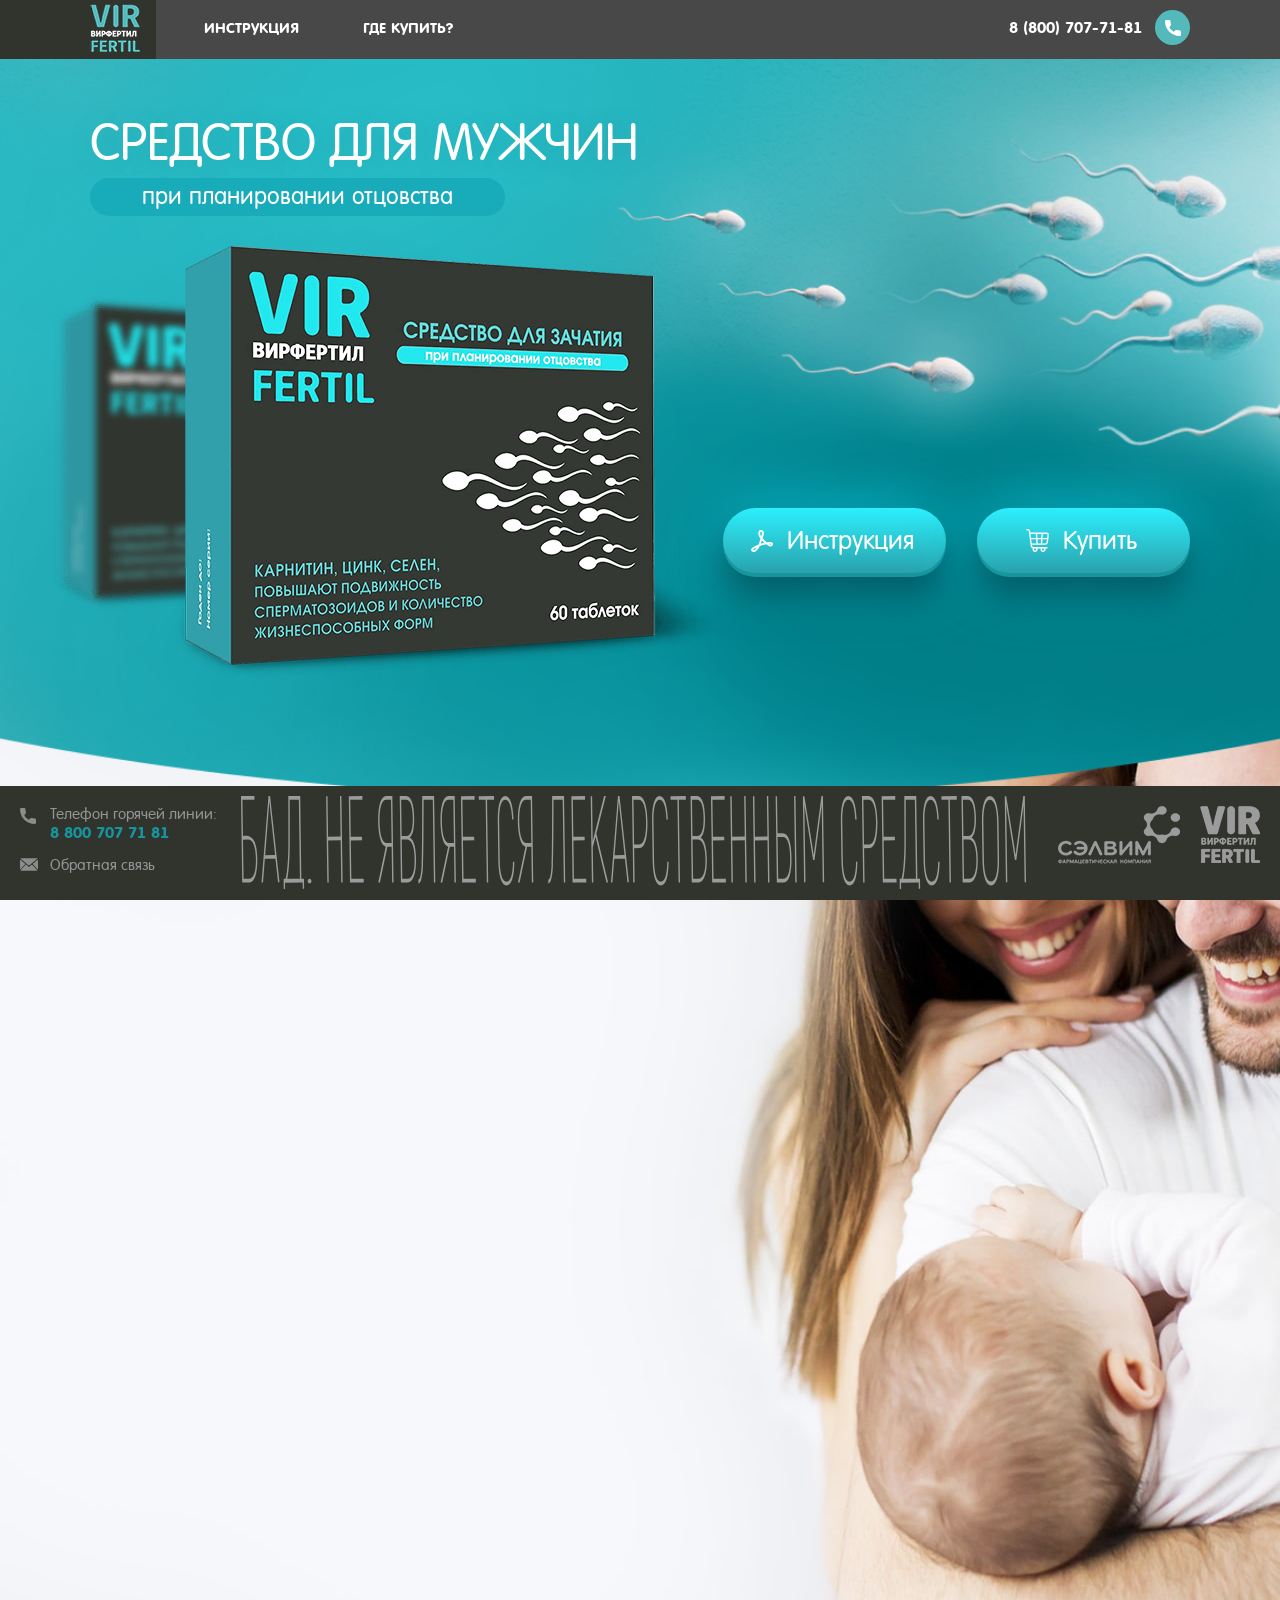
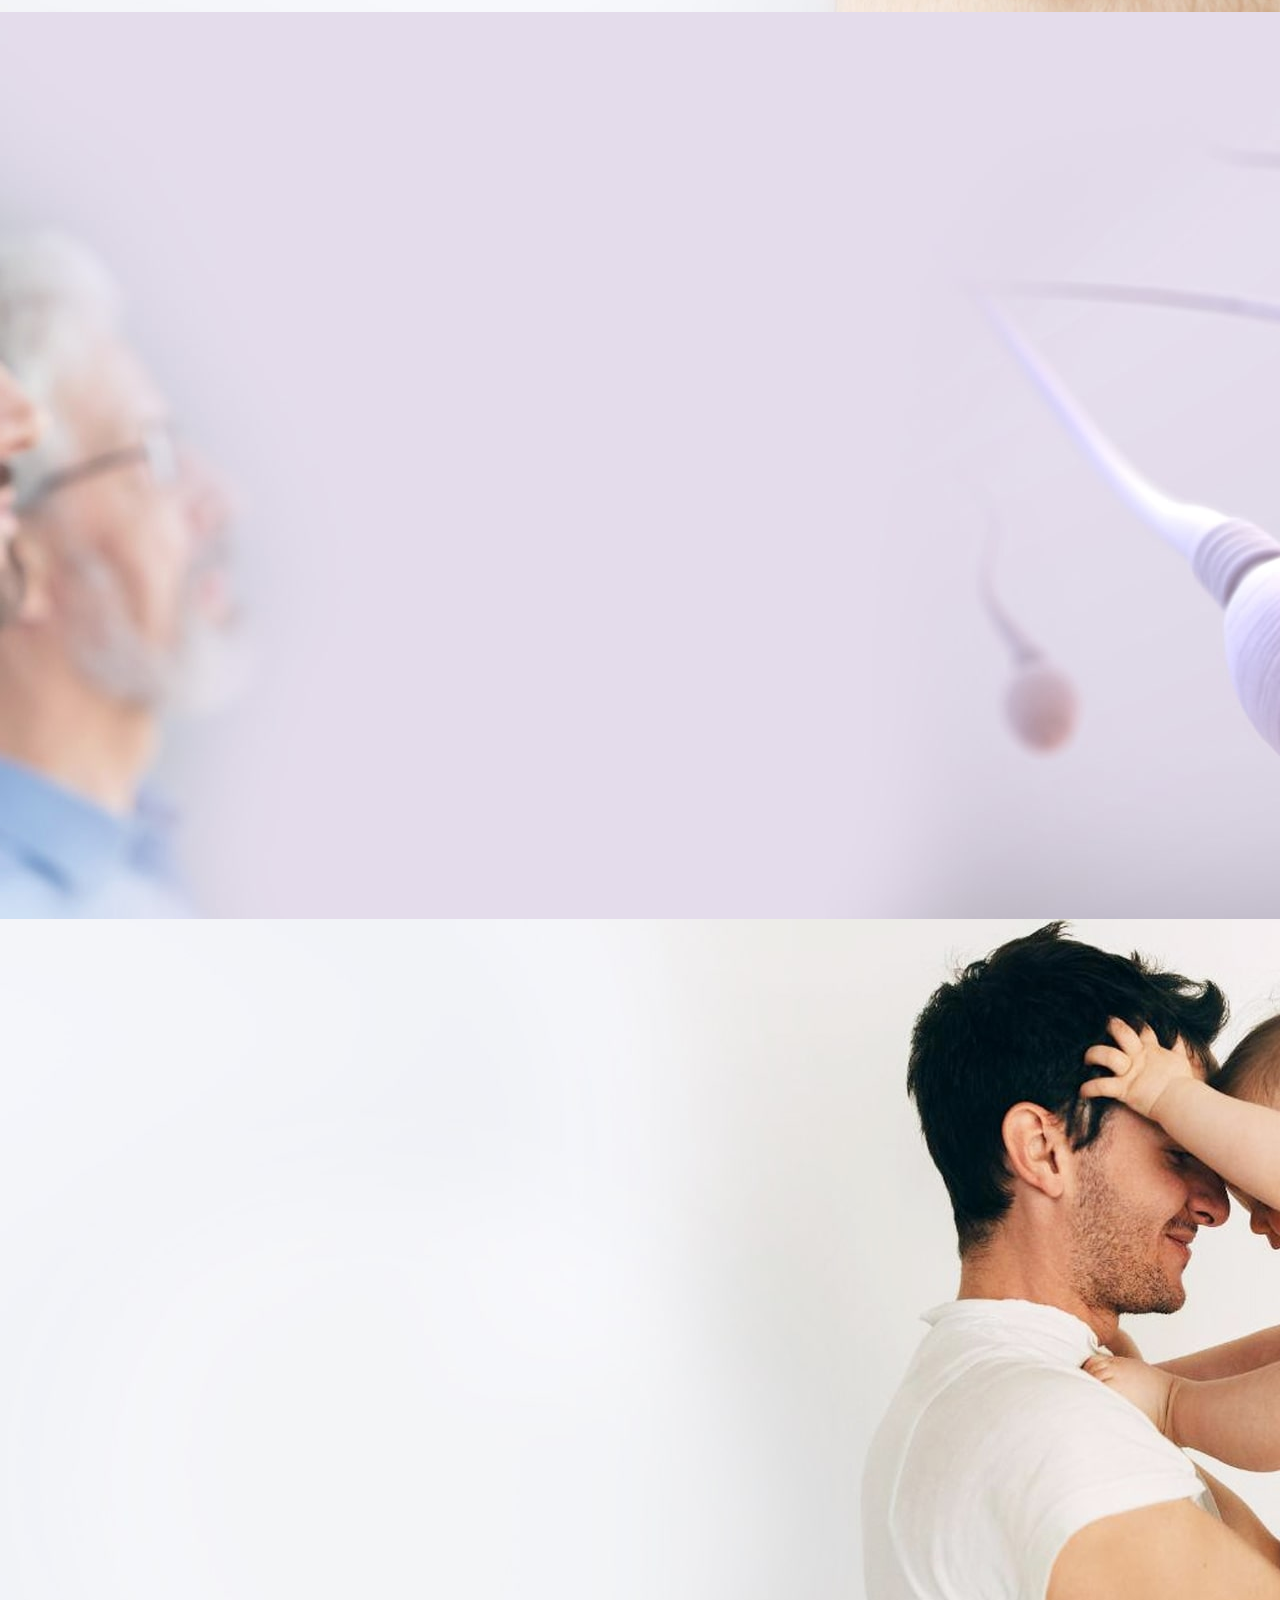
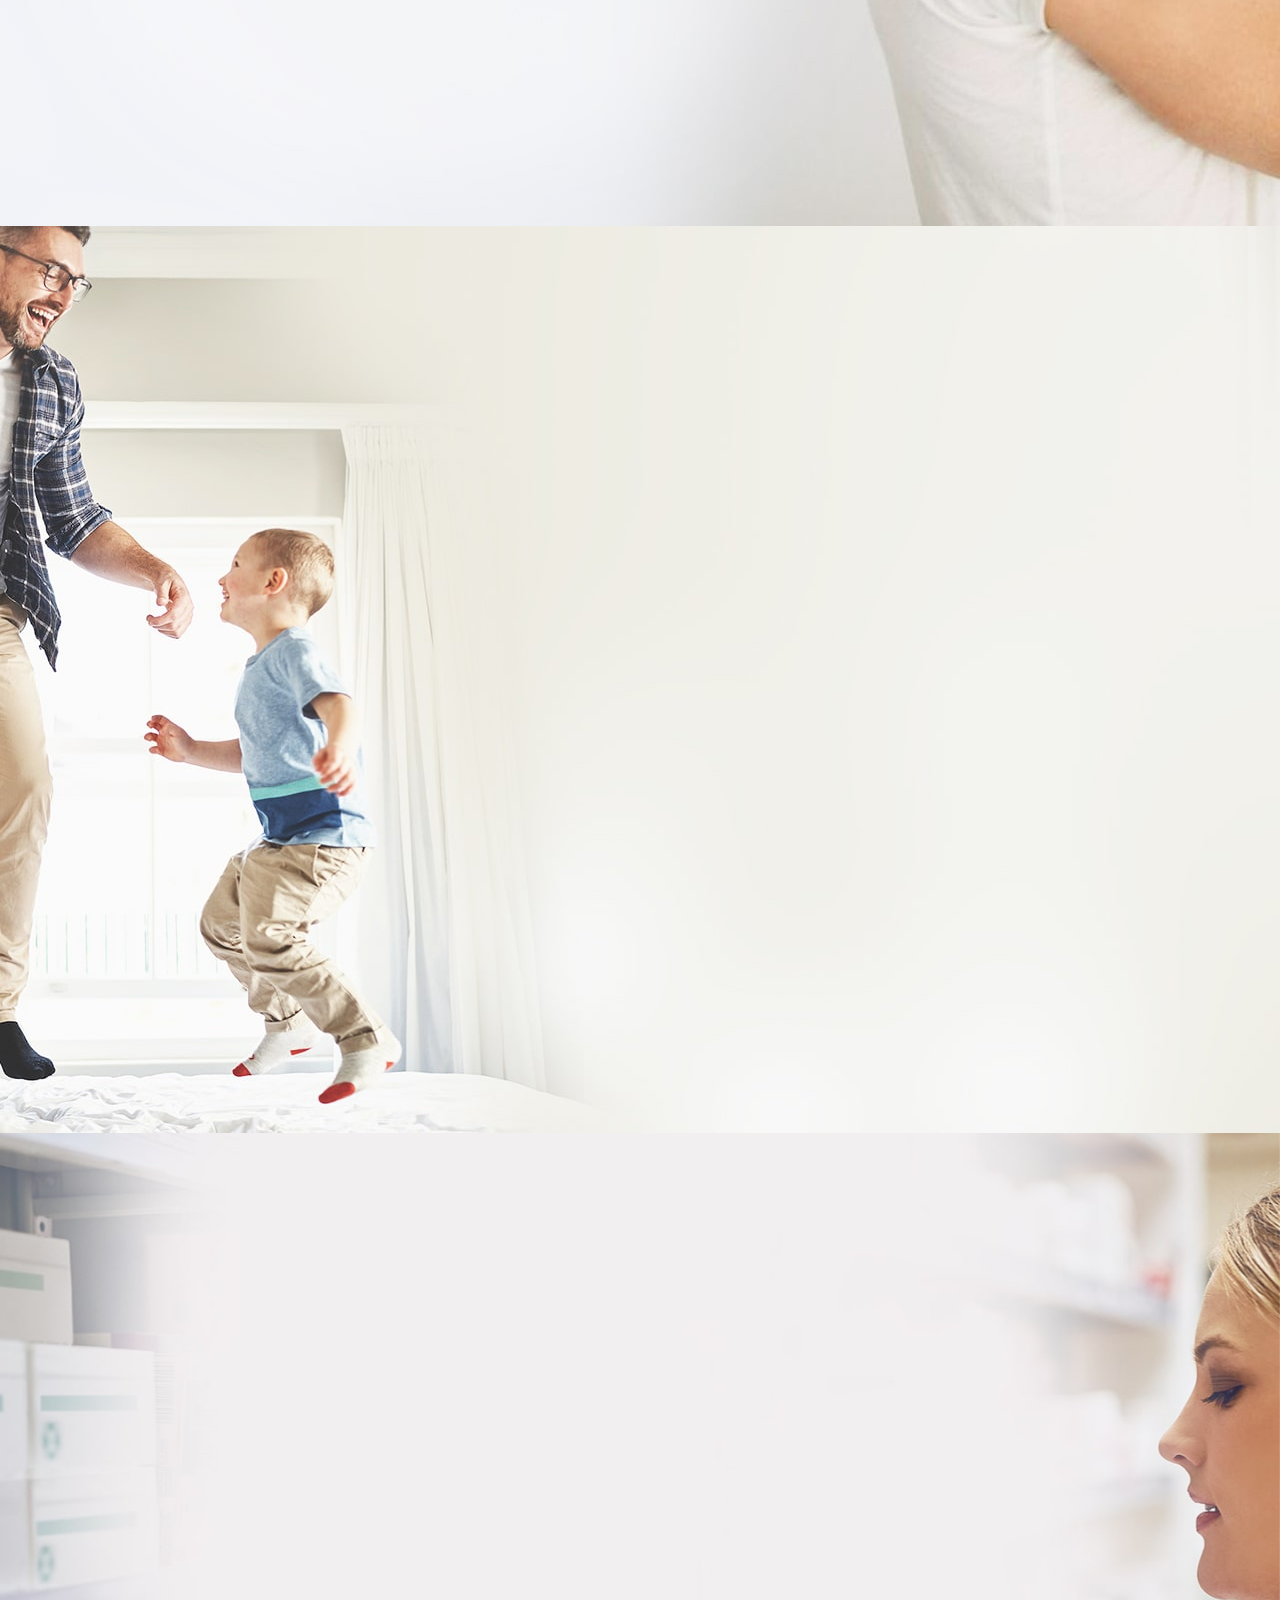
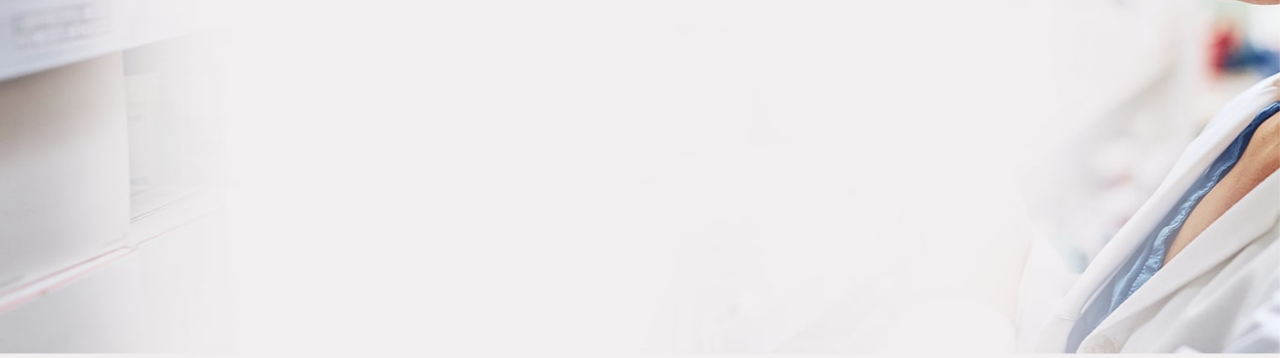
<file: docs/index.html>
<!DOCTYPE html>
<html lang="ru">

<head>
    <meta charset="utf-8">
    <meta name="viewport" content="width=device-width, initial-scale=1.0">
    <meta http-equiv="X-UA-Compatible" content="IE=edge,chrome=1">
    <title>Вирфертил</title>
    
    <link rel="stylesheet" href="styles/vendor/slick/slick.css">
    <link rel="stylesheet" href="styles/vendor/aos/aos.css">
    <link rel="stylesheet" href="fonts/fonts.css">

    <link rel="stylesheet" href="styles/index.css">
</head>
<body>
    <div class="site">
        <header class="header">
            <div class="header-body">
                <div class="container">
                    <div class="header-body-content">
                        <div class="header-logo">
                            <a href="index.html">
                                <img src="assets/img/logo.png" alt="Вирфертил">
                            </a>
                        </div>
                        <nav class="header-menu">
                            <ul class="header-menu-list">
                                <li class="header-menu-list__item">
                                    <a href="instruction.html">Инструкция</a>
                                </li>
                                <li class="header-menu-list__item">
                                    <a class="js-link" href="#buy">Где купить?</a>
                                </li>
                            </ul>
                        </nav>
                        <div class="header-phone">
                            <a href="tel:88007077181">
                                <span class="header-phone__number">8 (800) 707-71-81</span>
                                <div class="header-phone__img">
                                    <svg xmlns="http://www.w3.org/2000/svg" xmlns:xlink="http://www.w3.org/1999/xlink" viewBox="0 0 384 384">
                                        <g>
                                            <path d="M353.19,252.05a218.26,218.26,0,0,1-68.47-10.9c-10.72-3.66-23.9-.31-30.44,6.41l-43.18,32.6C161,253.43,130.19,222.59,103.82,172.9l31.64-42.06a31,31,0,0,0,7.63-31.44,218.39,218.39,0,0,1-10.94-68.59A30.85,30.85,0,0,0,101.33,0H30.81A30.84,30.84,0,0,0,0,30.81C0,225.56,158.44,384,353.19,384A30.84,30.84,0,0,0,384,353.19V282.86a30.84,30.84,0,0,0-30.81-30.81" transform="translate(0 0)"/>
                                        </g>
                                    </svg>
                                </div>
                                <div class="header-phone-popup">
                                    Бесплатная горячая линия
                                </div>
                            </a>
                        </div>
                    </div>
                </div>
            </div>
        </header>
        <div class="content">
            <section class="head">
                <div class="head-content">
                    
                    <div class="head__title">
                        Средство для мужчин
                    </div>
                    <div class="head__subtitle">
                        при планировании отцовства
                    </div>
                    <div class="head__img-back">
                        <div class="head__img-front">
                            
                        </div>
                        
                    </div>
                    <div class="head-buttons">
                        <a href="/" class="ui-button">
                            <div class="ui-button-content">
                                <svg class="icon-instruction" xmlns="http://www.w3.org/2000/svg" xmlns:xlink="http://www.w3.org/1999/xlink" viewBox="0 0 256 256">
                                    <g class="b"><path d="M182.38,142.47a309.47,309.47,0,0,1-25.5-22c-8.13-8.13-15.37-16-21.66-23.5,9.81-30.32,14.11-46,14.11-54.29,0-35.41-12.79-42.67-32-42.67-14.59,0-32,7.58-32,43.69,0,15.91,8.72,35.24,26,57.7-4.22,12.9-9.19,27.79-14.78,44.57-2.68,8-5.6,15.51-8.68,22.4-2.51,1.12-5,2.25-7.31,3.43-8.48,4.24-16.53,8.05-24,11.6C22.5,199.51,0,210.18,0,231.24,0,246.53,16.62,256,32,256c19.83,0,49.78-26.49,71.66-71.12,22.7-8.95,50.93-15.59,73.22-19.75C194.73,178.86,214.45,192,224,192c26.45,0,32-15.29,32-28.12,0-25.21-28.81-25.21-42.67-25.21-4.3,0-15.84,1.27-31,3.8M32,234.67c-6.09,0-10.22-2.88-10.67-3.43,0-7.56,22.56-18.25,44.37-28.58l4.22-2c-16,23.23-31.87,34-37.92,34m74.67-191c0-22.36,6.94-22.36,10.66-22.36,7.55,0,10.67,0,10.67,21.34,0,4.5-3,15.75-8.49,33.31-8.37-12.9-12.84-24-12.84-32.29m8.17,114.64q1-2.78,1.94-5.62c4-11.88,7.52-22.54,10.7-32.15q6.64,7.32,14.31,15c2,2,7,6.5,13.57,12.14-13.15,2.86-27.14,6.41-40.52,10.65m119.83,5.56c0,4.79,0,6.78-9.9,6.84-2.9-.62-9.62-4.58-17.92-10.23,3-.33,5.23-.5,6.48-.5,15.76,0,20.23,1.54,21.34,3.89" transform="translate(0 0)"/></g>
                                </svg>
                                Инструкция
                            </div>
                        </a>
                        <a href="#buy" class="ui-button js-link">
                            <div class="ui-button-content">
                                <svg class="icon-cart" xmlns="http://www.w3.org/2000/svg" xmlns:xlink="http://www.w3.org/1999/xlink" viewBox="0 0 507.05 512">
                                    <g class="b"><path d="M494.93,97.15c-9.49-10.84-23-16.82-38.1-16.82H92.4l-3.67-27.5C84.78,23.21,64.16,0,41.78,0H15a15,15,0,0,0,0,30H41.78c4.81,0,15,10.18,17.22,26.8l42.93,322a60.68,60.68,0,0,0,20.54,37.42,62,62,0,0,0,28.79,14.32,55.17,55.17,0,1,0,97.57,1.09h78.6a55.17,55.17,0,1,0,98.14,0h39.3a15,15,0,0,0,0-30H162.28c-14.66,0-28.67-12.27-30.61-26.8l-3.14-23.54H424.7A62.25,62.25,0,0,0,485,298.5l21.52-161.37c2-14.94-2.14-29.14-11.63-40m-270,359.68a25.17,25.17,0,1,1-25.16-25.16,25.19,25.19,0,0,1,25.16,25.16m176.74,0a25.17,25.17,0,1,1-25.17-25.16,25.2,25.2,0,0,1,25.17,25.16m70.69-339.92a20.15,20.15,0,0,1,4.46,16.25l-9,67.67H365.74l6-90.5h85.06a20.21,20.21,0,0,1,15.53,6.58m-213,204.42-6-90.5h80.37l-6,90.5Zm-8-120.5-6-90.5H341.7l-6,90.5Zm-36.1-90.5,6,90.5H108.47L96.4,110.33ZM112.47,230.83H223.23l6,90.5H124.53Zm312.23,90.5h-67l6-90.5H463.8l-8.49,63.71c-1.94,14.52-16,26.79-30.61,26.79" transform="translate(0)"/></g>
                                </svg>
                                Купить
                            </div>
                        </a>
                    </div>

                </div>
            </section>
            <section class="compose">
                <div class="compose-content" data-aos="fade-up">
                    <div class="compose__title" data-aos="fade-up">
                        <div class="compose__name" data-aos="fade-up">Вирфертил</div>
                        <div class="compose__desc" data-aos="fade-up">
                            - это комплекс антиоксидантов предназначенных
                            для поддержания мужского репродуктивного здоровья.
                        </div>
                    </div>
                    <div class="compose-table" data-aos="fade-up">
                        <div class="compose-table-head">
                            <div class="compose-table-head__name">Показатель</div>
                            <div class="compose-table-head__provide">Поступление в сутки (1 табл.)</div>
                            <div class="compose-table-head__lvl">Уровни суточного потребления</div>
                            <div class="compose-table-head__percent">Процент от адекватного/рекомендуемого уровня потребления в сутки</div>
                        </div>
                        <div class="compose-table-row">
                            <div class="compose-table__name">L-карнитин</div>
                            <div class="compose-table__provide">70 мг</div>
                            <div class="compose-table__lvl">300 мг*</div>
                            <div class="compose-table__percent">23,3</div>
                        </div>
                        <div class="compose-table-row">
                            <div class="compose-table__name">Витамин Е</div>
                            <div class="compose-table__provide">67,5 мг</div>
                            <div class="compose-table__lvl">10 мг**</div>
                            <div class="compose-table__percent">675***</div>
                        </div>
                        <div class="compose-table-row">
                            <div class="compose-table__name">Витамин С</div>
                            <div class="compose-table__provide">60 мг</div>
                            <div class="compose-table__lvl">60 мг**</div>
                            <div class="compose-table__percent">66,6</div>
                        </div>
                        <div class="compose-table-row">
                            <div class="compose-table__name">Цинк</div>
                            <div class="compose-table__provide">1,5 мг</div>
                            <div class="compose-table__lvl">15 мг**</div>
                            <div class="compose-table__percent">10</div>
                        </div>
                        <div class="compose-table-row">
                            <div class="compose-table__name">Коэнзим Q10</div>
                            <div class="compose-table__provide">5 мг</div>
                            <div class="compose-table__lvl">30 мг*</div>
                            <div class="compose-table__percent">16,6</div>
                        </div>
                        <div class="compose-table-row">
                            <div class="compose-table__name">Витамин В6</div>
                            <div class="compose-table__provide">2,5 мг</div>
                            <div class="compose-table__lvl">2 мг**</div>
                            <div class="compose-table__percent">125***</div>
                        </div>
                        <div class="compose-table-row">
                            <div class="compose-table__name">Фолиевая кислота</div>
                            <div class="compose-table__provide">300 мкг</div>
                            <div class="compose-table__lvl">200 мкг**</div>
                            <div class="compose-table__percent">150***</div>
                        </div>
                        <div class="compose-table-row">
                            <div class="compose-table__name">Селен</div>
                            <div class="compose-table__provide">54 мг</div>
                            <div class="compose-table__lvl">70 мкг**</div>
                            <div class="compose-table__percent">77,14</div>
                        </div>
                        <div class="compose-table-row">
                            <div class="compose-table__name">Витамин D3</div>
                            <div class="compose-table__provide">12,5 мг</div>
                            <div class="compose-table__lvl">5 мкг**</div>
                            <div class="compose-table__percent">250***</div>
                        </div>
                        <div class="compose-table-row">
                            <div class="compose-table__name">Витамин В12</div>
                            <div class="compose-table__provide">5 мг</div>
                            <div class="compose-table__lvl">1 мкг**</div>
                            <div class="compose-table__percent">500***</div>
                        </div>

                    </div>
                    <div class="compose__text" data-aos="fade-up">*  рекомендуемые уровни суточного потребления (РУСП) в соответствии с ТР ТС 022/2012</div>
                    <div class="compose__text" data-aos="fade-up">**  адекватные уровни суточного потребления (АУСП) в соответствии с "Едиными санитарно-эпидемиологическими
                        и гигиеническими требованиями к товарам, подлежащим санитарно-эпидемиологическому надзору (контролю)" </div>
                    <div class="compose__text" data-aos="fade-up">***  не превышает верхний допустимый уровень потребления.</div>
                    <div class="compose-button" data-aos="fade-up">
                        <a href="#components" class="ui-button js-link">
                            <div class="ui-button-content">
                                <svg class="icon-tablets" xmlns="http://www.w3.org/2000/svg" xmlns:xlink="http://www.w3.org/1999/xlink" viewBox="0 0 400.4 406.52">
                                    <g class="b"><path d="M272.26,276.37l-142.16-142A74.16,74.16,0,0,0,25.22,239.25l142,142a74.22,74.22,0,1,0,105-104.88M36.5,227.89a58.15,58.15,0,0,1,82.24-82.24L184.26,211l-82.4,82.24ZM260.82,370a58.17,58.17,0,0,1-82.24,0l-65.36-65.36,82.24-82.32,65.36,65.36a58.23,58.23,0,0,1,0,82.32" transform="translate(0 0)"/><path class="c" d="M272.26,276.37l-142.16-142A74.16,74.16,0,0,0,25.22,239.25l142,142a74.22,74.22,0,1,0,105-104.88ZM36.5,227.89a58.15,58.15,0,0,1,82.24-82.24L184.26,211l-82.4,82.24ZM260.82,370a58.17,58.17,0,0,1-82.24,0l-65.36-65.36,82.24-82.32,65.36,65.36A58.23,58.23,0,0,1,260.82,370Z" transform="translate(0 0)"/><path d="M393.14,86.05a111.2,111.2,0,1,0-78.76,136.12l.44-.12a111.36,111.36,0,0,0,78.32-136M261.06,23.17A95,95,0,0,1,375.3,82.61L192.26,132a95.19,95.19,0,0,1,68.8-108.8m49.6,183.68v.32a95,95,0,0,1-114.24-59.76L379.46,98a95.2,95.2,0,0,1-68.8,108.88" transform="translate(0 0)"/><path class="c" d="M393.14,86.05a111.2,111.2,0,1,0-78.76,136.12l.44-.12A111.36,111.36,0,0,0,393.14,86.05ZM261.06,23.17A95,95,0,0,1,375.3,82.61L192.26,132A95.19,95.19,0,0,1,261.06,23.17Zm49.6,183.68v.32a95,95,0,0,1-114.24-59.76L379.46,98A95.2,95.2,0,0,1,310.66,206.85Z" transform="translate(0 0)"/></g>
                                </svg>
                                Подробнее о составе
                            </div>
                        </a>
                    </div>
                </div>
                <div class="compose-virfertil" data-aos="fade-right">
                </div>
            </section>
            <section class="heir">
                <div class="heir-content" data-aos="fade-up">
                    <div class="heir__title" data-aos="fade-up">Время подумать о наследнике</div>
                    <div class="heir-row">
                        <div class="heir-problem" data-aos="fade-up">
                            <div class="heir__subtitle">Проблема</div>
                            <div class="heir__text">
                                До 50% случаев мужского бесплодия связано с неспособностью мужского
                                организма вырабатывать здоровую сперму. 
                            </div>
                            <div class="heir__text">
                                Причину бесплодия связывают:
                            </div>
                            <div class="heir-list">
                                <div class="heir-list__item">
                                    C нарушением антиокислительной активности спермы из-за недостатка
                                    аминокислот, витаминов, микронутриентов, коэнзимов и ряда других
                                    биологически активных компонентов.
                                </div>
                                <div class="heir-list__item">
                                    С внешними вредными воздействиями (интоксикациями,
                                    перегреванием, плохими экологическими условиями и т.п.)  
                                </div>
                            </div>
                        </div>
                        <div class="heir-solution" data-aos="fade-up">
                            <div class="heir__subtitle">Решение</div>
                            <div class="heir__text">
                                Компоненты входящие в состав Вирфертила влияют на процесс
                                образования, подвижности сперматозоидов. Оказывают выраженное
                                антиоксидантное действие, способствуют увеличению выработки
                                тестостерона и создают более благоприятные условия для успешного
                                зачатия и начала развития беременности в целом.
                            </div>
                            <div class="heir-sperms" data-aos="fade-up">
                                <canvas id="canv" class="heir-sperms-canvas" width="438" height="278"></canvas>
                            </div>
                        
                        </div>
                    </div>
                    <div class="heir-pluses" data-aos="fade-up">
                        <div class="heir__subtitle" data-aos="fade-up">ВИРФЕРТИЛ</div>
                        <div class="heir__text" data-aos="fade-up">
                            – Новый комплексный препарат для мужского репродуктивного здоровья.
                        </div>
                        <div class="heir-pluses-list">
                            <div class="heir-pluses-list__item" data-aos="fade-up">
                                <div class="heir-pluses-img">
                                    <svg class="icon-baby" xmlns="http://www.w3.org/2000/svg" xmlns:xlink="http://www.w3.org/1999/xlink" viewBox="0 0 304 400">
                                        <g class="b"><path class="c" d="M152,0A152.16,152.16,0,0,0,0,152v96a152,152,0,0,0,304,0V152A152.16,152.16,0,0,0,152,0M16,152A136,136,0,1,1,152,288,152.08,152.08,0,0,0,45.29,332.05,135.22,135.22,0,0,1,16,248Zm272,96A135.93,135.93,0,0,1,55.85,344.09,136.06,136.06,0,0,1,152,304a152,152,0,0,0,136-84.53Z"/><path class="c" d="M152,256A104,104,0,1,0,48,152,104,104,0,0,0,152,256m0-192a88,88,0,1,1-88,88,88,88,0,0,1,88-88"/><path class="c" d="M152,224a53.88,53.88,0,0,0,53.82-53.82,8,8,0,0,0-8-8H106.18a8,8,0,0,0-8,8A53.88,53.88,0,0,0,152,224m37-45.82a37.83,37.83,0,0,1-73.94,0Z"/></g>
                                    </svg>
                                </div>
                                <div class="heir-pluses-desc">
                                    <div class="heir__text-bold">
                                        Увеличивает вероятность зачатия
                                    </div>
                                    <div class="heir__text">
                                        Благодаря высокому содержанию
                                        витамина Д3 и витамина В12,
                                        эффективно влияет на выработку
                                        тестостерона
                                    </div>
                                </div>
                            </div>
                            <div class="heir-pluses-list__item" data-aos="fade-up">
                                <div class="heir-pluses-img">
                                    <svg class="icon-sperms" xmlns="http://www.w3.org/2000/svg" xmlns:xlink="http://www.w3.org/1999/xlink" viewBox="0 0 389.43 400">
                                        <g class="b"><path class="c" d="M332.91,288a55.68,55.68,0,0,0-32.05,10.14,31.54,31.54,0,0,0-9.43-18.25,34,34,0,0,0-24.05-10.08,18.34,18.34,0,0,1-19.52-17.09,16.42,16.42,0,0,1,0-2.43A34,34,0,0,0,214,216.2h-.22a18.32,18.32,0,0,1-19.49-17,20.19,20.19,0,0,1,0-2.46,34.31,34.31,0,0,0-13.15-26.85,8,8,0,1,0-10.24,12.3,18.66,18.66,0,0,1,7.45,15.9,34,34,0,0,0,33.85,34.09h.24a18.33,18.33,0,0,1,19.49,17.06,19.7,19.7,0,0,1,0,2.43,34,34,0,0,0,34,34.12H266a18.68,18.68,0,0,1,14.09,5.45c6.64,6.64,4.47,11.79,6.4,21.44A56,56,0,1,0,332.92,288Zm0,96a40,40,0,1,1,40-40,40,40,0,0,1-40,40" transform="translate(0 0)"/><path class="c" d="M178.33,30.05a34,34,0,0,0,33.85,34.09h.24A18.33,18.33,0,0,1,231.91,81.2a19.7,19.7,0,0,1,0,2.43,34,34,0,0,0,34,34.12H266c20.38,1.74,18,14.47,20.51,26.89a56.31,56.31,0,1,0,14.32-14.5,33.9,33.9,0,0,0-33.48-28.33,18.34,18.34,0,0,1-19.52-17.09,16.42,16.42,0,0,1,0-2.43A34,34,0,0,0,214,48.2h-.22a18.32,18.32,0,0,1-19.49-17,20.19,20.19,0,0,1,0-2.46A34.31,34.31,0,0,0,181.12,1.85a8,8,0,0,0-10.24,12.3,18.66,18.66,0,0,1,7.45,15.9M332.91,136a40,40,0,1,1-40,40,40,40,0,0,1,40-40" transform="translate(0 0)"/><path class="c" d="M164.9,288a55.68,55.68,0,0,0-32,10.14,33.9,33.9,0,0,0-33.48-28.33,18.34,18.34,0,0,1-19.52-17.09,16.43,16.43,0,0,1,0-2.43A34,34,0,0,0,46,216.2h-.22a18.31,18.31,0,0,1-19.49-17,20.19,20.19,0,0,1,0-2.46,34.31,34.31,0,0,0-13.15-26.85,8,8,0,1,0-10.24,12.3,18.66,18.66,0,0,1,7.45,15.9,34,34,0,0,0,33.85,34.09h.24A18.31,18.31,0,0,1,63.9,249.2a16.43,16.43,0,0,1,0,2.43,34.06,34.06,0,0,0,34,34.12H98c20.39,1.74,18,14.47,20.52,26.89A56,56,0,1,0,164.94,288Zm0,96a40,40,0,1,1,40-40,40,40,0,0,1-40,40" transform="translate(0 0)"/></g>
                                    </svg>
                                </div>
                                <div class="heir-pluses-desc">
                                    <div class="heir__text-bold">
                                        Повышает жизнеспособность сперматозоидов
                                    </div>
                                    <div class="heir__text">
                                        Витамин E, селен и витамин С
                                        оказывают защитное, антиоксидантное
                                        действие на сперматозоиды, тем самым
                                        повышая их жизнеспособность, что
                                        позволяет устранить один из ведущих
                                        факторов мужского бесплодия.
                                    </div>
                                </div>
                            </div>
                            <div class="heir-pluses-list__item" data-aos="fade-up">
                                <div class="heir-pluses-img">
                                    <svg class="icon-blister" xmlns="http://www.w3.org/2000/svg" xmlns:xlink="http://www.w3.org/1999/xlink" viewBox="0 0 386.33 512">
                                        <g class="b"><path d="M100.33,30a70.34,70.34,0,1,0,70.34,70.33A70.41,70.41,0,0,0,100.33,30m0,15a55,55,0,0,1,33.44,11.29L56.29,133.77a55.29,55.29,0,0,1,44-88.77m0,110.67a55,55,0,0,1-33.44-11.29l77.49-77.49a55.3,55.3,0,0,1-44,88.78"/><path d="M100.33,185.67A70.33,70.33,0,1,0,170.67,256a70.41,70.41,0,0,0-70.34-70.33m0,15A55,55,0,0,1,133.77,212L56.29,289.44a55.29,55.29,0,0,1,44-88.77m0,110.66a55.09,55.09,0,0,1-33.44-11.28l77.49-77.49a55.29,55.29,0,0,1-44,88.77"/><path d="M100.33,341.33a70.34,70.34,0,1,0,70.34,70.34,70.42,70.42,0,0,0-70.34-70.34m0,15a55,55,0,0,1,33.44,11.29L56.29,445.11a55.3,55.3,0,0,1,44-88.78m0,110.67a55,55,0,0,1-33.44-11.29l77.49-77.48a55.29,55.29,0,0,1-44,88.77"/><path d="M286,30a70.34,70.34,0,1,0,70.33,70.33A70.41,70.41,0,0,0,286,30m0,15a55,55,0,0,1,33.44,11.29L242,133.77A55.3,55.3,0,0,1,286,45m0,110.67a55,55,0,0,1-33.44-11.29l77.49-77.49A55.31,55.31,0,0,1,286,155.67"/><path d="M286,185.67A70.33,70.33,0,1,0,356.33,256,70.41,70.41,0,0,0,286,185.67m0,15A55.07,55.07,0,0,1,319.44,212L242,289.44A55.3,55.3,0,0,1,286,200.67m0,110.66a55,55,0,0,1-33.44-11.28l77.49-77.49A55.3,55.3,0,0,1,286,311.33"/><path d="M286,341.33a70.34,70.34,0,1,0,70.33,70.34A70.42,70.42,0,0,0,286,341.33m0,15a55,55,0,0,1,33.44,11.29L242,445.11A55.31,55.31,0,0,1,286,356.33M286,467a55,55,0,0,1-33.44-11.29l77.49-77.48A55.3,55.3,0,0,1,286,467"/><path d="M333.83,0H238.17a52.51,52.51,0,0,0-45,25.49A52.53,52.53,0,0,0,148.17,0H52.5A52.56,52.56,0,0,0,0,52.5v407A52.56,52.56,0,0,0,52.5,512h95.67a52.53,52.53,0,0,0,45-25.49,52.51,52.51,0,0,0,45,25.49h95.66a52.56,52.56,0,0,0,52.5-52.5V52.5A52.56,52.56,0,0,0,333.83,0m37.5,459.5a37.54,37.54,0,0,1-37.5,37.5H238.17a37.54,37.54,0,0,1-37.5-37.5V271a7.5,7.5,0,0,0-15,0V459.5a37.54,37.54,0,0,1-37.5,37.5H52.5A37.54,37.54,0,0,1,15,459.5V52.5A37.54,37.54,0,0,1,52.5,15h95.67a37.54,37.54,0,0,1,37.5,37.5V241a7.5,7.5,0,0,0,15,0V52.5A37.54,37.54,0,0,1,238.17,15h95.66a37.54,37.54,0,0,1,37.5,37.5Z"/></g>
                                    </svg>
                                </div>
                                <div class="heir-pluses-desc">
                                    <div class="heir__text-bold">
                                        Большая упаковка
                                    </div>
                                    <div class="heir__text">
                                        Одной упаковки Вирфертила хватает
                                        на 2 месяца, что выгодно отличает
                                        его от других продуктов.
                                    </div>
                                </div>
                            </div>

                        </div>
                    </div>
                </div>
            </section>
            <section id="family" class="family">
                <div class="family-content">
                    <div class="family__title" data-aos="fade-up">Время подумать о семье </div>
                    <div id="components" class="family__text" data-aos="fade-up">ВИРФЕРТИЛ позволяет комплексно решать вопросы успешного зачатия, </br>благоприятного начала беременности. </div>
                    <div class="family__title" data-aos="fade-up">Компоненты входящие в состав: </div>
                    <div class="family-components" data-aos="fade-up">
                        <div class="family-components-item mod-carnitin" data-aos="fade-up">
                            <span class="mod-component">L- карнитин</span> 
                            <span class="mod-text"> - повышают подвижность сперматозоидов</span>
                            <div class="family-components-item-circle">
                                <div class="family-components-item-circle-inside">
                                
                                </div>
                            </div>
                        </div>
                        <div class="family-components-item mod-cink" data-aos="fade-up">
                            <span class="mod-component">Цинк </span> 
                            <span class="mod-text"> - необходим для воспроизведения генетического материала (ДНК и РНК)</span>
                            <div class="family-components-item-circle">
                                <div class="family-components-item-circle-inside">
                                
                                </div>
                            </div>
                        </div>
                        <div class="family-components-item mod-d3" data-aos="fade-up">
                            <span class="mod-component">Витамины D3 и B12</span> 
                            <span class="mod-text">  - повышают выработку тестостерона</span>
                            <div class="family-components-item-circle">
                                <div class="family-components-item-circle-inside">
                                
                                </div>
                            </div>
                        </div>
                        <div class="family-components-item mod-arginin" data-aos="fade-up">
                            <span class="mod-component">L- аргинин</span> 
                            <span class="mod-text"> - улучшает процесс образования сперматозоидов</span>
                            <div class="family-components-item-circle">
                                <div class="family-components-item-circle-inside">
                                
                                </div>
                            </div>
                        </div>
                        <div class="family-components-item mod-selen" data-aos="fade-up">
                            <span class="mod-component">Селен и Витамин Е</span> 
                            <span class="mod-text"> - уменьшают окислительный стресс в тканях яичек, повышают концентрацию</span>
                            <div class="family-components-item-circle">
                                <div class="family-components-item-circle-inside">
                                
                                </div>
                            </div>
                        </div>

                    </div>
                </div>
                <div class="family-man-mobile">
                    
                </div>
            </section>
            <section class="important">
                <div class="important-content">
                    <div class="important__title" data-aos="fade-up">Это важно знать</div>
                    <div class="important__text" data-aos="fade-up">
                        <p>Время созревания сперматозоидов составляет 72 дня (2,5 месяца).
                            Компоненты, которые положительно влияют на сперматогенез,
                            должны поступать в организм в течении всего периода.</p>
                        <p>Оптимально начинать курс за 3 месяца до предполагаемого
                        зачатия, продолжать – до наступления беременности.<span class="mod-cyan">*</span></p>
                    
                    </div>
                    <div class="important__title" data-aos="fade-up">Рекомендации по приему</div>
                    <div class="important__text" data-aos="fade-up">
                        <p>
                            <span class="mod-cyan">Противопоказания для применения: </span> 
                            индивидуальная непереносимость компонентов продукта.
                        </p>
                    </div>
                    <div class="important-tablet" data-aos="fade-up">
                        <div class="important-tablet-item mod-day" data-aos="fade-up">
                            <div class="important-tablet-item__number">
                                1
                            </div>
                            <div class="important-tablet-item-desc">
                                <div class="important-tablet-item-desc__title">
                                    таблетка в день<span class="mod-cyan">* </span>
                                </div>
                                <div class="important-tablet-item-desc__text">
                                    Независимо от приема пищи
                                </div>
                                
                            </div>
                            <div class="important-tablet-item-decor">
                                <svg 
                                    xmlns="http://www.w3.org/2000/svg"
                                    xmlns:xlink="http://www.w3.org/1999/xlink"
                                    width="105.5px" height="69.5px">
                                    <path fill-rule="evenodd"  fill="rgb(255, 255, 255)"
                                    d="M62.500,0.999 L62.500,-0.000 L105.500,-0.000 L105.500,0.999 L62.500,0.999 ZM20.876,49.329 L20.124,48.671 L62.124,0.670 L62.876,1.329 L20.876,49.329 Z"/>
                                    <path fill-rule="evenodd"  stroke-width="1px" stroke="rgb(255, 255, 255)" fill-opacity="0" fill="rgb(255, 255, 255)"
                                    d="M13.500,46.000 C19.023,46.000 23.500,50.477 23.500,56.000 C23.500,61.523 19.023,66.000 13.500,66.000 C7.977,66.000 3.500,61.523 3.500,56.000 C3.500,50.477 7.977,46.000 13.500,46.000 Z"/>
                                    <path fill-rule="evenodd"  fill="rgb(255, 255, 255)"
                                    d="M13.219,50.906 C16.187,50.906 18.594,53.312 18.594,56.281 C18.594,59.250 16.187,61.656 13.219,61.656 C10.250,61.656 7.844,59.250 7.844,56.281 C7.844,53.312 10.250,50.906 13.219,50.906 Z"/>
                                </svg>
                            </div>
                        </div>
                        <div class="important-tablet-item mod-month" data-aos="fade-up">
                            <div class="important-tablet-item__number">
                                1
                            </div>
                            <div class="important-tablet-item-desc">
                                <div class="important-tablet-item-desc__title">
                                    месяц
                                </div>
                                <div class="important-tablet-item-desc__text">
                                    При необходимости прием можно повторить
                                </div>
                                
                            </div>
                            <div class="important-tablet-item-decor">
                                <svg 
                                    xmlns="http://www.w3.org/2000/svg"
                                    xmlns:xlink="http://www.w3.org/1999/xlink"
                                    width="84.5px" height="120.5px">
                                    <path fill-rule="evenodd"  fill="rgb(255, 255, 255)"
                                    d="M1.470,77.735 L0.811,76.983 L62.811,19.983 L63.470,20.735 L1.470,77.735 ZM1.141,120.359 L0.140,120.359 L0.140,77.359 L1.141,77.359 L1.141,120.359 Z"/>
                                    <path fill-rule="evenodd"  stroke-width="1px" stroke="rgb(255, 255, 255)" fill-opacity="0" fill="rgb(255, 255, 255)"
                                    d="M71.000,3.500 C76.523,3.500 81.000,7.977 81.000,13.500 C81.000,19.023 76.523,23.500 71.000,23.500 C65.477,23.500 61.000,19.023 61.000,13.500 C61.000,7.977 65.477,3.500 71.000,3.500 Z"/>
                                    <path fill-rule="evenodd"  fill="rgb(255, 255, 255)"
                                    d="M70.719,8.406 C73.687,8.406 76.094,10.812 76.094,13.781 C76.094,16.750 73.687,19.156 70.719,19.156 C67.750,19.156 65.344,16.750 65.344,13.781 C65.344,10.812 67.750,8.406 70.719,8.406 Z"/>
                                </svg>
                            </div>
                        </div>
                        <div class="important-tablet-item mod-attention" data-aos="fade-up">
                            <div class="important-tablet-item__number">
                                *
                            </div>
                            <div class="important-tablet-item-desc">
                                <div class="important-tablet-item-desc__text">
                                    Перед применение необходимо проконсультироваться с врачом.
                                </div>
                            </div>
                        </div>

                    </div>
                </div>
            </section>
            <section id="buy" class="buy">
                <div class="buy-content" data-aos="fade-up">
                    <div class="buy__title" data-aos="fade-up">Где купить?</div>
                    <div class="buy__text" data-aos="fade-up">Наш продукт представлен во всех крупных интернет-аптеках:</div>
                    <div class="buy-slider js-buy-slider" data-aos="fade-up">
                        <div class="buy-slider-item">
                            <a href="/">
                                <div class="buy-slider-item__img">
                                    <img src="assets/img/slider-logo-1.png" alt="apteka.ru">
                                </div>
                                <div class="buy-slider-item__site">
                                    apteka.ru 
                                </div>
                                <div class="buy-slider-item__price">
                                    1569.27 руб
                                </div>

                            </a>
                            <a href="/" class="ui-button">
                                <div class="ui-button-content">
                                    <svg class="icon-cart" xmlns="http://www.w3.org/2000/svg" xmlns:xlink="http://www.w3.org/1999/xlink" viewBox="0 0 507.05 512">
                                        <g class="b"><path d="M494.93,97.15c-9.49-10.84-23-16.82-38.1-16.82H92.4l-3.67-27.5C84.78,23.21,64.16,0,41.78,0H15a15,15,0,0,0,0,30H41.78c4.81,0,15,10.18,17.22,26.8l42.93,322a60.68,60.68,0,0,0,20.54,37.42,62,62,0,0,0,28.79,14.32,55.17,55.17,0,1,0,97.57,1.09h78.6a55.17,55.17,0,1,0,98.14,0h39.3a15,15,0,0,0,0-30H162.28c-14.66,0-28.67-12.27-30.61-26.8l-3.14-23.54H424.7A62.25,62.25,0,0,0,485,298.5l21.52-161.37c2-14.94-2.14-29.14-11.63-40m-270,359.68a25.17,25.17,0,1,1-25.16-25.16,25.19,25.19,0,0,1,25.16,25.16m176.74,0a25.17,25.17,0,1,1-25.17-25.16,25.2,25.2,0,0,1,25.17,25.16m70.69-339.92a20.15,20.15,0,0,1,4.46,16.25l-9,67.67H365.74l6-90.5h85.06a20.21,20.21,0,0,1,15.53,6.58m-213,204.42-6-90.5h80.37l-6,90.5Zm-8-120.5-6-90.5H341.7l-6,90.5Zm-36.1-90.5,6,90.5H108.47L96.4,110.33ZM112.47,230.83H223.23l6,90.5H124.53Zm312.23,90.5h-67l6-90.5H463.8l-8.49,63.71c-1.94,14.52-16,26.79-30.61,26.79" transform="translate(0)"/></g>
                                    </svg>
                                    Купить
                                </div>
                            </a>
                        </div>
                        <div class="buy-slider-item">
                            <a href="/">
                                <div class="buy-slider-item__img">
                                    <img src="assets/img/slider-logo-2.png" alt="apteka.ru">
                                </div>
                                <div class="buy-slider-item__site">
                                    zdravcity.ru
                                </div>
                                <div class="buy-slider-item__price">
                                    1495.00 руб
                                </div>
                            </a>
                            <a href="/" class="ui-button">
                                <div class="ui-button-content">
                                    <svg class="icon-cart" xmlns="http://www.w3.org/2000/svg" xmlns:xlink="http://www.w3.org/1999/xlink" viewBox="0 0 507.05 512">
                                        <g class="b"><path d="M494.93,97.15c-9.49-10.84-23-16.82-38.1-16.82H92.4l-3.67-27.5C84.78,23.21,64.16,0,41.78,0H15a15,15,0,0,0,0,30H41.78c4.81,0,15,10.18,17.22,26.8l42.93,322a60.68,60.68,0,0,0,20.54,37.42,62,62,0,0,0,28.79,14.32,55.17,55.17,0,1,0,97.57,1.09h78.6a55.17,55.17,0,1,0,98.14,0h39.3a15,15,0,0,0,0-30H162.28c-14.66,0-28.67-12.27-30.61-26.8l-3.14-23.54H424.7A62.25,62.25,0,0,0,485,298.5l21.52-161.37c2-14.94-2.14-29.14-11.63-40m-270,359.68a25.17,25.17,0,1,1-25.16-25.16,25.19,25.19,0,0,1,25.16,25.16m176.74,0a25.17,25.17,0,1,1-25.17-25.16,25.2,25.2,0,0,1,25.17,25.16m70.69-339.92a20.15,20.15,0,0,1,4.46,16.25l-9,67.67H365.74l6-90.5h85.06a20.21,20.21,0,0,1,15.53,6.58m-213,204.42-6-90.5h80.37l-6,90.5Zm-8-120.5-6-90.5H341.7l-6,90.5Zm-36.1-90.5,6,90.5H108.47L96.4,110.33ZM112.47,230.83H223.23l6,90.5H124.53Zm312.23,90.5h-67l6-90.5H463.8l-8.49,63.71c-1.94,14.52-16,26.79-30.61,26.79" transform="translate(0)"/></g>
                                    </svg>
                                    Купить
                                </div>
                            </a>
                        </div>
                        <div class="buy-slider-item">
                            <a href="/">
                                <div class="buy-slider-item__img">
                                    <img src="assets/img/slider-logo-3.png" alt="apteka.ru">
                                </div>
                                <div class="buy-slider-item__site">
                                    asna.ru  
                                </div>
                                <div class="buy-slider-item__price">
                                    1299.59 руб
                                </div>

                            </a>
                            <a href="/" class="ui-button">
                                <div class="ui-button-content">
                                    <svg class="icon-cart" xmlns="http://www.w3.org/2000/svg" xmlns:xlink="http://www.w3.org/1999/xlink" viewBox="0 0 507.05 512">
                                        <g class="b"><path d="M494.93,97.15c-9.49-10.84-23-16.82-38.1-16.82H92.4l-3.67-27.5C84.78,23.21,64.16,0,41.78,0H15a15,15,0,0,0,0,30H41.78c4.81,0,15,10.18,17.22,26.8l42.93,322a60.68,60.68,0,0,0,20.54,37.42,62,62,0,0,0,28.79,14.32,55.17,55.17,0,1,0,97.57,1.09h78.6a55.17,55.17,0,1,0,98.14,0h39.3a15,15,0,0,0,0-30H162.28c-14.66,0-28.67-12.27-30.61-26.8l-3.14-23.54H424.7A62.25,62.25,0,0,0,485,298.5l21.52-161.37c2-14.94-2.14-29.14-11.63-40m-270,359.68a25.17,25.17,0,1,1-25.16-25.16,25.19,25.19,0,0,1,25.16,25.16m176.74,0a25.17,25.17,0,1,1-25.17-25.16,25.2,25.2,0,0,1,25.17,25.16m70.69-339.92a20.15,20.15,0,0,1,4.46,16.25l-9,67.67H365.74l6-90.5h85.06a20.21,20.21,0,0,1,15.53,6.58m-213,204.42-6-90.5h80.37l-6,90.5Zm-8-120.5-6-90.5H341.7l-6,90.5Zm-36.1-90.5,6,90.5H108.47L96.4,110.33ZM112.47,230.83H223.23l6,90.5H124.53Zm312.23,90.5h-67l6-90.5H463.8l-8.49,63.71c-1.94,14.52-16,26.79-30.61,26.79" transform="translate(0)"/></g>
                                    </svg>
                                    Купить
                                </div>
                            </a>
                        </div>
                        <div class="buy-slider-item">
                            <a href="/">
                                <div class="buy-slider-item__img">
                                    <img src="assets/img/slider-logo-1.png" alt="apteka.ru">
                                </div>
                                <div class="buy-slider-item__site">
                                    apteka.ru 
                                </div>
                                <div class="buy-slider-item__price">
                                    1569.27 руб
                                </div>

                            </a>
                            <a href="/" class="ui-button">
                                <div class="ui-button-content">
                                    <svg class="icon-cart" xmlns="http://www.w3.org/2000/svg" xmlns:xlink="http://www.w3.org/1999/xlink" viewBox="0 0 507.05 512">
                                        <g class="b"><path d="M494.93,97.15c-9.49-10.84-23-16.82-38.1-16.82H92.4l-3.67-27.5C84.78,23.21,64.16,0,41.78,0H15a15,15,0,0,0,0,30H41.78c4.81,0,15,10.18,17.22,26.8l42.93,322a60.68,60.68,0,0,0,20.54,37.42,62,62,0,0,0,28.79,14.32,55.17,55.17,0,1,0,97.57,1.09h78.6a55.17,55.17,0,1,0,98.14,0h39.3a15,15,0,0,0,0-30H162.28c-14.66,0-28.67-12.27-30.61-26.8l-3.14-23.54H424.7A62.25,62.25,0,0,0,485,298.5l21.52-161.37c2-14.94-2.14-29.14-11.63-40m-270,359.68a25.17,25.17,0,1,1-25.16-25.16,25.19,25.19,0,0,1,25.16,25.16m176.74,0a25.17,25.17,0,1,1-25.17-25.16,25.2,25.2,0,0,1,25.17,25.16m70.69-339.92a20.15,20.15,0,0,1,4.46,16.25l-9,67.67H365.74l6-90.5h85.06a20.21,20.21,0,0,1,15.53,6.58m-213,204.42-6-90.5h80.37l-6,90.5Zm-8-120.5-6-90.5H341.7l-6,90.5Zm-36.1-90.5,6,90.5H108.47L96.4,110.33ZM112.47,230.83H223.23l6,90.5H124.53Zm312.23,90.5h-67l6-90.5H463.8l-8.49,63.71c-1.94,14.52-16,26.79-30.61,26.79" transform="translate(0)"/></g>
                                    </svg>
                                    Купить
                                </div>
                            </a>
                        </div>
                        <div class="buy-slider-item">
                            <a href="/">
                                <div class="buy-slider-item__img">
                                    <img src="assets/img/slider-logo-3.png" alt="apteka.ru">
                                </div>
                                <div class="buy-slider-item__site">
                                    asna.ru  
                                </div>
                                <div class="buy-slider-item__price">
                                    1299.59 руб
                                </div>

                            </a>
                            <a href="/" class="ui-button">
                                <div class="ui-button-content">
                                    <svg class="icon-cart" xmlns="http://www.w3.org/2000/svg" xmlns:xlink="http://www.w3.org/1999/xlink" viewBox="0 0 507.05 512">
                                        <g class="b"><path d="M494.93,97.15c-9.49-10.84-23-16.82-38.1-16.82H92.4l-3.67-27.5C84.78,23.21,64.16,0,41.78,0H15a15,15,0,0,0,0,30H41.78c4.81,0,15,10.18,17.22,26.8l42.93,322a60.68,60.68,0,0,0,20.54,37.42,62,62,0,0,0,28.79,14.32,55.17,55.17,0,1,0,97.57,1.09h78.6a55.17,55.17,0,1,0,98.14,0h39.3a15,15,0,0,0,0-30H162.28c-14.66,0-28.67-12.27-30.61-26.8l-3.14-23.54H424.7A62.25,62.25,0,0,0,485,298.5l21.52-161.37c2-14.94-2.14-29.14-11.63-40m-270,359.68a25.17,25.17,0,1,1-25.16-25.16,25.19,25.19,0,0,1,25.16,25.16m176.74,0a25.17,25.17,0,1,1-25.17-25.16,25.2,25.2,0,0,1,25.17,25.16m70.69-339.92a20.15,20.15,0,0,1,4.46,16.25l-9,67.67H365.74l6-90.5h85.06a20.21,20.21,0,0,1,15.53,6.58m-213,204.42-6-90.5h80.37l-6,90.5Zm-8-120.5-6-90.5H341.7l-6,90.5Zm-36.1-90.5,6,90.5H108.47L96.4,110.33ZM112.47,230.83H223.23l6,90.5H124.53Zm312.23,90.5h-67l6-90.5H463.8l-8.49,63.71c-1.94,14.52-16,26.79-30.61,26.79" transform="translate(0)"/></g>
                                    </svg>
                                    Купить
                                </div>
                            </a>
                        </div>
                    </div>
                </div>
            </section>
        </div>
        <footer class="footer">
            <div class="footer-top">
                <div class="container-footer">
                    <div class="footer-top-content">
                        <div class="footer-contacts">
                            <div class="footer-phone">
                                <a href="tel:88007077181">
                                    <svg xmlns="http://www.w3.org/2000/svg" xmlns:xlink="http://www.w3.org/1999/xlink" viewBox="0 0 384 384">
                                        <g>
                                            <path d="M353.19,252.05a218.26,218.26,0,0,1-68.47-10.9c-10.72-3.66-23.9-.31-30.44,6.41l-43.18,32.6C161,253.43,130.19,222.59,103.82,172.9l31.64-42.06a31,31,0,0,0,7.63-31.44,218.39,218.39,0,0,1-10.94-68.59A30.85,30.85,0,0,0,101.33,0H30.81A30.84,30.84,0,0,0,0,30.81C0,225.56,158.44,384,353.19,384A30.84,30.84,0,0,0,384,353.19V282.86a30.84,30.84,0,0,0-30.81-30.81" transform="translate(0 0)"/>
                                        </g>
                                    </svg>
                                    <span class="footer__text">
                                        Телефон горячей линии: </br>
                                        <span class="footer__number">8 800 707 71 81</span>
                                    </span>
                                </a>
                            </div>
                            <div class="footer-mail">
                                <a href="mailto:testmail@test.ru">
                                    <svg xmlns="http://www.w3.org/2000/svg" xmlns:xlink="http://www.w3.org/1999/xlink" viewBox="0 0 305.62 215.05">
                                        <g><path class="c" d="M24.82,215.05c-24.46,0-.4-24.82-.4-24.82L86.78,121.7c6.07-6.66,17.77-16.78,24.61-11.2s16,16.89,22.35,23.27l12.89,12.91c6.92,6.12,12.23,0,12.23,0l13.2-13c6.42-6.33,15.61-17.36,22.46-22.5s18.51,4.63,24.56,11.31l62,68.5c24.47,24.06.4,24.06.4,24.06ZM35.4,158.67c-6.06,6.67-14.92,18.26-20.91,25C7.73,191.27,0,197,0,183.73L.29,50c0-9-.22-26.2,5.93-23.12,2.29,1.15,5.43,3.54,9.68,7.8L66.36,76c7,5.7,16.8,12.68,20,17.34,2,2.93,3,6.34,0,9.29Zm136-47.5c-7,5.72-14.54,13.83-18.4,13.84s-11.58-7.92-18.58-13.6L24.63,22.34c-7-5.67-19-17.1-13.06-20.16C15.9,0,23.46,0,23.46,0h258c23.23,0,11.42,11.47,11.42,11.47Zm119.69,72.5c-6-6.73-14.86-18.33-20.92-25l-51-56c-3-3-2-6.36,0-9.29,3.21-4.65,13-11.63,20-17.33l37.85-31c7-5.71,16.14-15,22.29-18.13S305.27,41,305.29,50l.33,133.7c0,13.31-7.74,7.54-14.51-.06" transform="translate(0 0)"/></g>
                                    </svg>
                                    <span class="footer__text">Обратная связь</span>
                                </a>
                            </div>
                        </div>
                        <div class="footer__bad">
                            <svg xmlns="http://www.w3.org/2000/svg" xmlns:xlink="http://www.w3.org/1999/xlink" viewBox="0 0 2140.86 312.02" preserveAspectRatio="none">
                                <polygon points="273.89 0 270.07 0.04 271.6 135.91 237.52 136.3 235.99 0.43 232.17 0.47 235.44 290.44 239.26 290.39 237.67 149.14 271.75 148.75 273.34 290.01 277.16 289.96 273.89 0"/><polygon class="b" points="331.07 0 294 0.42 297.28 290.38 334.7 289.96 334.56 277.54 300.96 277.92 299.51 149.09 330.24 148.74 330.1 136.31 299.37 136.66 297.97 12.8 331.21 12.43 331.07 0"/><g class="c"><path class="b" d="M394.84,170.06c-12-3.59-20.22-33.33-20.8-84.28C373.42,30.28,382.41.34,395.91.19L412.77,0,416,290l-3.82.05L410.87,170.3l-11.6.13-20.41,120-4.54.05Zm15.89-12.2L409.09,12.47l-13,.15c-11.6.13-18.75,23.83-18.2,72.7.55,48.47,8.24,72.82,19.72,72.69Z" transform="translate(0 0)"/><path class="b" d="M477.35,211c.57,50.54-8,78.81-22.55,79l-18.65.21L432.88.2,450.46,0c13.15-.15,21.35,26.69,21.87,73.08.36,31.9-3.05,58-11.81,66C472,146.83,477,175.36,477.35,211m-40.5-198.4L438.22,134l14.46-.16c11.48-.13,16.21-26.7,15.82-60.66-.44-39.77-6.9-60.83-17.9-60.7ZM473.53,211c-.42-36.45-7.31-65-20.58-64.81l-14.59.16,1.48,131.31,14.82-.16c12.44-.14,19.36-23,18.87-66.5" transform="translate(0 0)"/><path class="b" d="M526.65,0l3.27,290-3.83.05L523,12.47l-24.86.28c-.32,130.51-.65,186.85-1.71,219.59-.69,24-3.85,61.36-12.58,61.46L483.67,281c6.33-.07,8.48-32,9-50.23C493.55,203.38,494,145,494.25.37Z" transform="translate(0 0)"/><path class="b" d="M564.82,170.06c-12-3.59-20.22-33.33-20.8-84.28C543.4,30.28,552.38.34,565.89.19L582.75,0,586,290l-3.83.05L580.85,170.3l-11.6.13-20.41,120-4.54.05Zm15.89-12.2L579.07,12.47l-13,.15c-11.59.13-18.74,23.83-18.19,72.7.55,48.47,8.24,72.82,19.72,72.69Z" transform="translate(0 0)"/><polygon class="b" points="690.19 12.43 671.06 12.64 674.19 290.18 670.36 290.22 667.23 12.69 648.46 12.9 648.32 0.47 690.05 0 690.19 12.43"/><path class="b" d="M701.76,214.81,700.31,85.57C699.67,29.24,707.71.14,720.38,0c13.28-.15,21.23,26.69,22.89,78.87l-3.82,0c-1.59-45.14-7.93-66.62-18.93-66.49-10.4.11-16.94,23.8-16.39,73.1l1.46,129.24c.56,49.3,7.64,72.83,18.16,72.71,11.24-.13,17.33-21.74,17.89-66.9l3.71-.05c-.36,52.21-8,79.23-21.46,79.38-12.67.14-21.49-28.76-22.13-85.1" transform="translate(0 0)"/><path class="b" d="M775.83,170.06c-12-3.59-20.23-33.33-20.8-84.28C754.4,30.28,763.39.34,776.9.19L793.76,0,797,290l-3.83.05L791.85,170.3l-11.6.13-20.4,120-4.55.05Zm15.88-12.2L790.07,12.47l-13,.15c-11.6.13-18.74,23.83-18.19,72.7.54,48.47,8.23,72.82,19.71,72.69Z" transform="translate(0 0)"/><path class="b" d="M881,0l3.27,290-3.83.05L877.27,12.47l-24.87.28c-.32,130.51-.64,186.85-1.7,219.59-.69,24-3.86,61.36-12.58,61.46L838,281c6.34-.07,8.49-32,9-50.23.89-27.35,1.31-85.78,1.59-230.36Z" transform="translate(0 0)"/><polygon class="b" points="941.62 277.54 941.76 289.96 904.34 290.38 901.07 0.42 938.13 0 938.27 12.43 905.04 12.8 906.43 136.66 937.16 136.31 937.3 148.74 906.58 149.09 908.03 277.91 941.62 277.54"/><polygon class="b" points="640.42 277.54 640.56 289.96 603.14 290.38 599.87 0.42 636.93 0 637.07 12.43 603.84 12.8 605.23 136.66 635.96 136.31 636.1 148.74 605.37 149.09 606.83 277.91 640.42 277.54"/><polygon class="b" points="966.84 137.03 959.47 172.33 960.8 290.39 956.97 290.43 953.7 0.47 957.53 0.42 959.23 151.62 963.09 132.52 990.17 0.06 994.95 0 969.22 125.4 1001.21 289.93 996.79 289.98 966.84 137.03"/><path class="b" d="M1047,210.29l-28.93.33-5.08,79.6-4.07,0L1028,.05l4.3,0L1058,289.71l-4.06.05Zm-1.09-12-10.18-118c-1.92-21.93-3.72-44.28-5.37-62.9-1.22,18.65-2.53,41-4,63l-7.51,118.15Z" transform="translate(0 0)"/><path class="b" d="M1086.34,174.81l-14.11.16,1.3,115.15-3.83.05L1066.43.2l17.94-.2c14.82-.17,23.43,31.64,24.16,85.9.76,56.34-7.37,88.74-22.19,88.91m-1.83-162L1070.4,13l1.69,149.54,14.11-.16c12.67-.14,18.94-27.55,18.51-76.44-.41-46.81-7.53-73.24-20.2-73.1" transform="translate(0 0)"/><path class="b" d="M1122.63,214.81l-1.46-129.24c-.63-56.33,7.41-85.43,20.08-85.57,13.27-.15,21.23,26.69,22.89,78.87l-3.83,0c-1.58-45.14-7.92-66.62-18.92-66.49-10.4.11-17,23.8-16.39,73.1l1.46,129.24c.55,49.3,7.63,72.83,18.15,72.71,11.24-.13,17.34-21.74,17.9-66.9l3.7-.05c-.36,52.21-8,79.23-21.46,79.38-12.67.14-21.49-28.76-22.12-85.1" transform="translate(0 0)"/><polygon class="b" points="1213.21 12.43 1194.08 12.64 1197.21 290.18 1193.38 290.22 1190.26 12.69 1171.48 12.9 1171.35 0.47 1213.07 0 1213.21 12.43"/><path class="b" d="M1270.47,211c.57,50.54-8,78.81-22.54,79l-18.66.21L1226,.2l17.58-.2c13.15-.15,21.34,26.69,21.87,73.08.36,31.9-3,58-11.81,66,11.44,7.74,16.43,36.27,16.83,71.89M1230,12.58,1231.34,134l14.47-.16c11.47-.13,16.2-26.7,15.81-60.66-.44-39.77-6.9-60.83-17.9-60.7ZM1266.65,211c-.42-36.45-7.32-65-20.59-64.81l-14.58.16L1233,277.69l14.83-.16c12.43-.14,19.35-23,18.86-66.5" transform="translate(0 0)"/><polygon class="b" points="1322.3 277.54 1322.44 289.96 1285.02 290.38 1281.75 0.42 1318.81 0 1318.95 12.43 1285.71 12.8 1287.11 136.66 1317.84 136.31 1317.98 148.74 1287.25 149.09 1288.7 277.91 1322.3 277.54"/><polygon class="b" points="1376.11 0 1379.38 289.96 1375.55 290.01 1373.96 148.75 1339.88 149.14 1341.48 290.39 1337.65 290.44 1334.38 0.47 1338.21 0.43 1339.74 136.3 1373.82 135.91 1372.28 0.04 1376.11 0"/><polygon class="b" points="1437.94 0 1441.22 289.96 1437.39 290.01 1435.8 148.75 1401.72 149.14 1403.32 290.39 1399.49 290.44 1396.22 0.47 1400.05 0.43 1401.58 136.3 1435.65 135.91 1434.12 0.04 1437.94 0"/><path class="b" d="M1458.06.61l3.83,0,1.41,124.68,14.1-.16c14.83-.16,23.41,29.15,24,81.76.6,53.44-7.32,83.36-22.14,83.52l-17.94.21Zm21.06,276.92c12.68-.14,19-23.82,18.46-70.63-.52-46-7.36-69.52-20-69.38l-14.1.16,1.58,140ZM1508.4,0l3.83,0,3.27,290-3.83.05Z" transform="translate(0 0)"/><path class="b" d="M1587.11,0l3.26,289.14-3.82,0-2.41-213.75c-.18-15.74-.24-31.06-.28-45.56h-.13l-4.31,41.06-15.36,143.52-3.83,0L1541.76,71.36c-1.84-14.48-3.79-28.55-5.25-41h-.12c.28,14.5.46,29.82.63,45.56l2.41,213.75-3.82,0L1532.35.62l4.07-.05,20.41,156c1.7,13.24,3.56,29.37,5.13,41.79h.12c1.18-12.44,2.79-28.61,4.19-41.89L1583,.05Z" transform="translate(0 0)"/><path class="b" d="M1637.47,214.81,1636,85.57c-.64-56.33,7.4-85.43,20.08-85.57,13.27-.15,21.23,26.69,22.89,78.87l-3.83,0c-1.58-45.14-7.92-66.62-18.92-66.49-10.4.11-17,23.8-16.39,73.1l1.46,129.24c.55,49.3,7.64,72.83,18.15,72.71,11.24-.13,17.34-21.74,17.9-66.9l3.71-.05c-.37,52.21-8,79.23-21.47,79.38-12.67.14-21.49-28.76-22.12-85.1" transform="translate(0 0)"/><path class="b" d="M1713.38,174.81l-14.11.16,1.3,115.15-3.83.05L1693.47.2l17.94-.2c14.82-.17,23.43,31.64,24.17,85.9.75,56.34-7.38,88.74-22.2,88.91m-1.83-162-14.1.16,1.68,149.54,14.11-.16c12.67-.14,18.94-27.55,18.51-76.44-.41-46.81-7.53-73.24-20.2-73.1" transform="translate(0 0)"/><polygon class="b" points="1787.73 277.54 1787.87 289.96 1750.46 290.38 1747.18 0.42 1784.24 0 1784.38 12.43 1751.15 12.8 1752.55 136.66 1783.27 136.31 1783.41 148.74 1752.68 149.09 1754.14 277.92 1787.73 277.54"/><path class="b" d="M1851.81,277.46l.39,33.93-3.83.05-.24-21.1-48.06.54.23,21.1-3.7,0-.38-33.93,5.37-.06c4.7-19.12,7.8-72.59,7.68-125.62L1809,.37,1841.51,0l3.13,277.54Zm-14.11-265-24.86.28.16,141.69c0,50.54-2.47,98.63-6.74,123.53l34.43-.39Z" transform="translate(0 0)"/><path class="b" d="M94,210.29l-28.93.33L60,290.22l-4.07,0L75,.05l4.3,0L105,289.71l-4.06.05Zm-1.09-12-10.18-118C80.83,58.4,79,36.05,77.38,17.43c-1.22,18.65-2.53,41-4,63L65.91,198.59Z" transform="translate(0 0)"/><path class="b" d="M27.64,139.09c11.44,7.74,16.43,36.27,16.83,71.89.57,50.54-8,78.81-22.54,79l-18.66.21L0,.2,36.58,0l.14,12.43L4,12.58,5.34,134c9.77-.56,13.77-.56,22.3,5.14m13,71.94c-.42-36.45-7.32-65-20.59-64.82l-14.58.17L7,277.69l14.83-.16c12.43-.14,19.35-23,18.86-66.5" transform="translate(0 0)"/><path class="b" d="M171.81,277.46l.39,33.93-3.83.05-.24-21.1-48.06.54.23,21.1-3.7,0-.38-33.93,5.37-.06c4.7-19.12,7.8-72.59,7.68-125.62L129,.37,161.51,0l3.13,277.54Zm-14.11-265-24.86.28L133,154.44c0,50.54-2.47,98.63-6.74,123.53l34.43-.39Z" transform="translate(0 0)"/><path class="b" d="M1861.51,214.81l-1.45-129.24c-.64-56.33,7.4-85.43,20.07-85.57,13.28-.15,21.23,26.69,22.89,78.87l-3.83,0c-1.58-45.14-7.92-66.62-18.92-66.49-10.4.11-17,23.8-16.39,73.1l1.46,129.24c.55,49.3,7.64,72.83,18.15,72.71,11.25-.13,17.34-21.74,17.9-66.9l3.71-.05c-.37,52.21-7.95,79.23-21.47,79.38-12.67.14-21.48-28.76-22.12-85.1" transform="translate(0 0)"/><polygon class="b" points="1952.09 12.43 1932.96 12.64 1936.09 290.18 1932.27 290.22 1929.14 12.69 1910.37 12.9 1910.23 0.47 1951.95 0 1952.09 12.43"/><path class="b" d="M2009.36,211c.57,50.54-8,78.81-22.55,79l-18.65.21L1964.89.2l17.58-.2c13.15-.15,21.34,26.69,21.87,73.08.36,31.9-3.06,58-11.81,66,11.44,7.74,16.43,36.27,16.83,71.89m-40.51-198.4L1970.22,134l14.47-.16c11.48-.13,16.2-26.7,15.82-60.66-.45-39.77-6.91-60.83-17.91-60.7ZM2005.53,211c-.41-36.45-7.31-65-20.58-64.81l-14.59.16,1.48,131.31,14.83-.16c12.44-.14,19.35-23,18.86-66.5" transform="translate(0 0)"/><path class="b" d="M2022.14,212.76l-1.41-124.68c-.64-57.17,7.74-87.92,21.61-88.08s22.94,30.4,23.58,87.57l1.41,124.68c.63,56.33-7.74,87.5-21.61,87.66s-22.94-30.82-23.58-87.15m41.36-.46-1.4-124.69c-.56-49.71-8-74.9-19.61-74.76S2024.11,38.32,2024.68,88l1.4,124.69c.56,49.29,7.9,74.48,19.5,74.35s18.48-25.48,17.92-74.77" transform="translate(0 0)"/><path class="b" d="M2137.6,0l3.26,289.14-3.83,0-2.41-213.75c-.18-15.74-.23-31.06-.28-45.56h-.12l-4.31,41.06-15.37,143.52-3.82,0L2092.24,71.36c-1.84-14.48-3.79-28.55-5.24-41h-.12c.28,14.5.45,29.82.63,45.56l2.41,213.75-3.83,0L2082.83.62l4.07-.05,20.41,156c1.7,13.24,3.56,29.37,5.14,41.79h.12c1.18-12.44,2.78-28.61,4.19-41.89L2133.53.05Z" transform="translate(0 0)"/><path class="b" d="M192.11,285.19c0,4.31-2.3,7.81-5.15,7.81s-5.14-3.5-5.14-7.81,2.3-7.82,5.14-7.82,5.15,3.5,5.15,7.82" transform="translate(0 0)"/></g>
                            </svg>

                        </div>
                        <div class="footer__logo">
                            <a href="/">
                                <img class="footer-top__logo" src="assets/img/logo-selvim.png" alt="logo">
                            </a>
                        </div>
                        <div class="footer__logo">
                            <a href="/">
                                <img class="footer-top__logo" src="assets/img/logo-footer.png" alt="logo">
                            </a>
                        </div>
                    </div>
                    <div class="footer-top__text">
                        Информация, представленная на сайте, не должна использоваться для самостоятельной диагностики и лечения </br>
                        и не может служить заменой очной консультации врача. Имеются противопоказания. </br>
                        Перед использованием ознакомьтесь с инструкцией и проконсультируйтесь со специалистом. 
                    </div>
                    <div class="footer-top__text">
                        СоГР № RU.77.99.88.003.Е.003271.08.18 от 03.08.2018. Фирма-изготовитель: Pharmacy Laboratories s.c., Wisełki 57, 04-830 Warszawa, Польша </br>
                        Импортер: ООО «Сэлвим», 123290, г. Москва, 1-й Магистальный тупик 5А, ком. 91
                    </div>
                        <div class="footer-logos-mobile">
                            <div class="footer__logo-mobile">
                                <a href="/">
                                    <img class="footer-top__logo" src="assets/img/logo-selvim.png" alt="logo">
                                </a>
                            </div>
                            <div class="footer__logo-mobile">
                                <a href="/">
                                    <img class="footer-top__logo" src="assets/img/logo-footer.png" alt="logo">
                                </a>
                            </div>

                        </div>
                </div>
            </div>
            <div class="footer-bottom">
                <div class="container">
                    <div class="footer-bottom-content">
                        <div class="footer-bottom__copy">© 2020, ООО «СЭЛВИМ», Все права защищены</div>
                        <a class="footer-bottom__person" href="/">Условия использования материалов сайта</a>
                        <div class="footer-bottom__company">Разработка сайта <a href="https://leeft.ru/">Leeft.ru</a></div>
                    </div>
                </div>
            </div>
        </footer>
        <div class="cd-top">
            <svg xmlns="http://www.w3.org/2000/svg" xmlns:xlink="http://www.w3.org/1999/xlink" viewBox="0 0 238.92 443.52">
                <g class="b"><path d="M41.19,221.86,233.93,29.13A17.06,17.06,0,0,0,209.8,5L5,209.8a17.05,17.05,0,0,0,0,24.13l204.8,204.8a17.07,17.07,0,0,0,24.13-24.13Z" transform="translate(0 0)"/></g>
            </svg>

        </div>
    </div>
    <script src="https://unpkg.com/aos@2.3.1/dist/aos.js"></script>
    <script>
      AOS.init();
    </script>
    <script src="scripts/vendor/jquery-1.8.3.min.js"></script>
    <script src="scripts/vendor/slick/slick.js"></script>
    <script src="scripts_old/canvas.js"></script>
    <script src="scripts/bundle.js"></script>
</body>
</html>
</file>
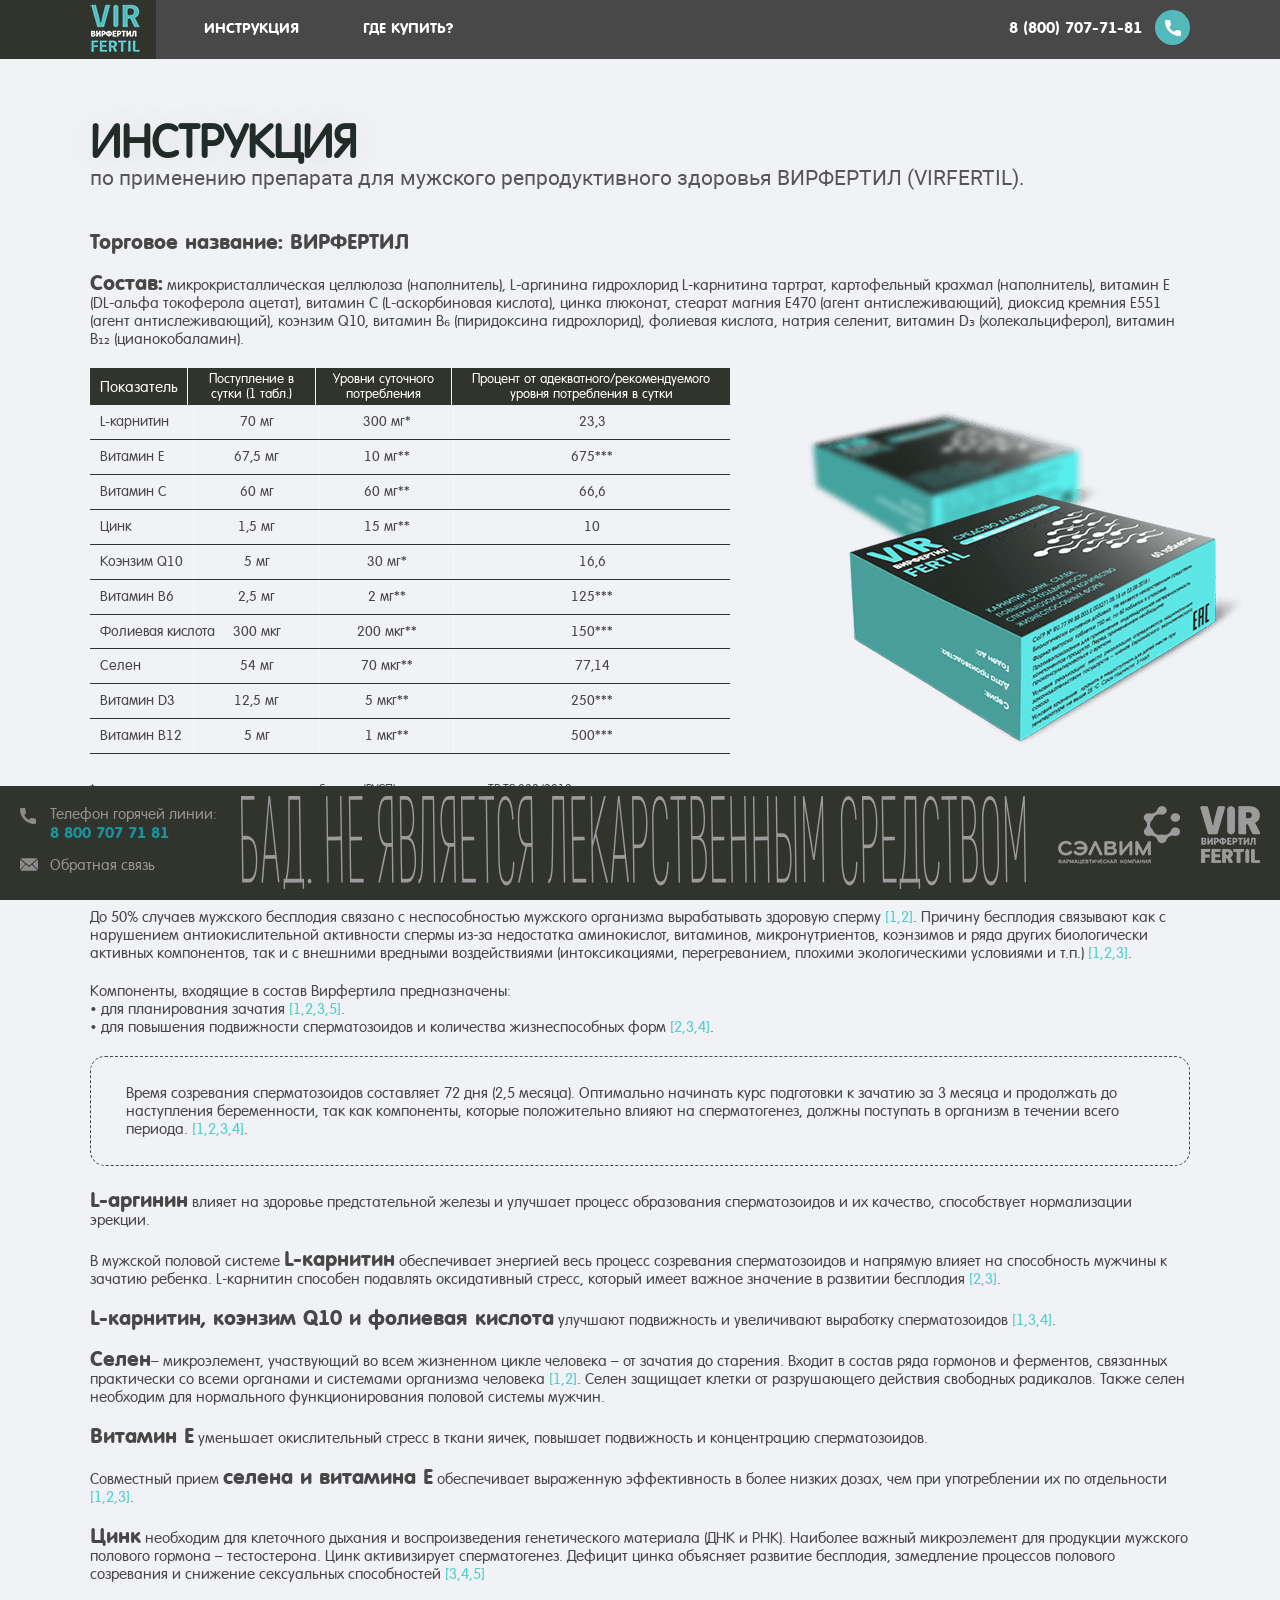
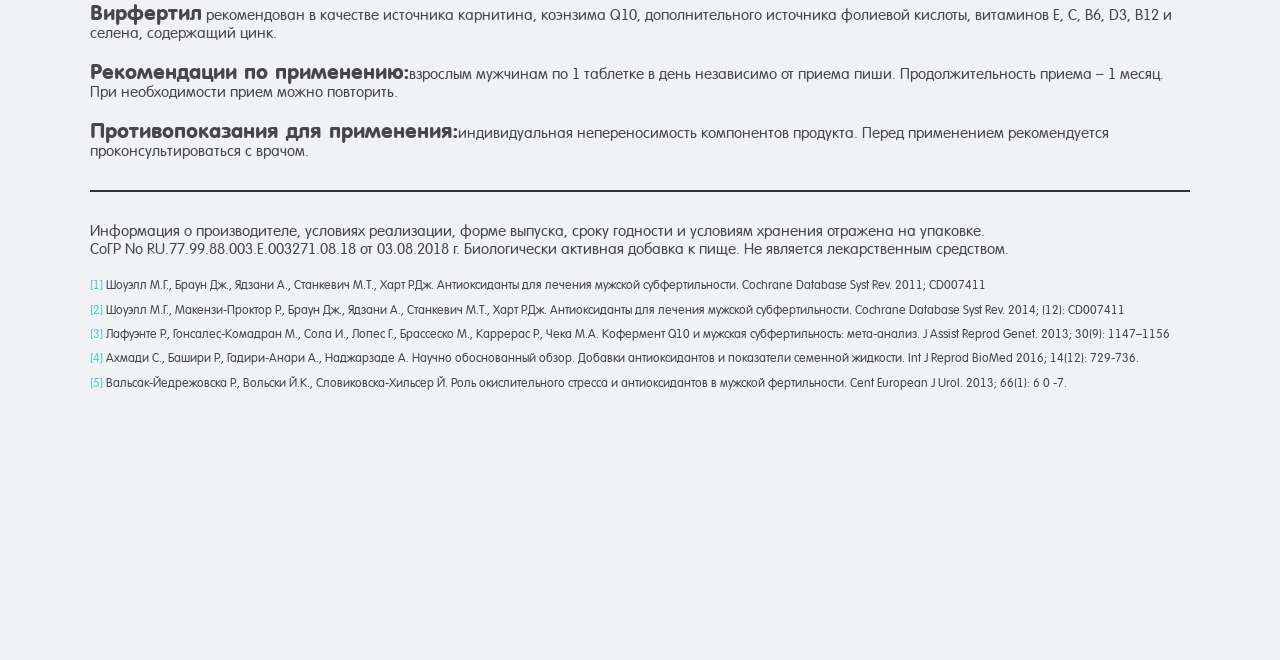
<file: docs/instruction.html>
<!DOCTYPE html>
<html lang="ru">

<head>
    <meta charset="utf-8">
    <meta name="viewport" content="width=device-width, initial-scale=1.0">
    <meta http-equiv="X-UA-Compatible" content="IE=edge,chrome=1">
    <title>Вирфертил</title>
    
    <link rel="stylesheet" href="styles/vendor/slick/slick.css">
    <link rel="stylesheet" href="styles/vendor/aos/aos.css">
    <link rel="stylesheet" href="fonts/fonts.css">

    <link rel="stylesheet" href="styles/index.css">
</head>
<body>
    <div class="site">
        <header class="header">
            <div class="header-body">
                <div class="container">
                    <div class="header-body-content">
                        <div class="header-logo">
                            <a href="index.html">
                                <img src="assets/img/logo.png" alt="Вирфертил">
                            </a>
                        </div>
                        <nav class="header-menu">
                            <ul class="header-menu-list">
                                <li class="header-menu-list__item">
                                    <a href="instruction.html">Инструкция</a>
                                </li>
                                <li class="header-menu-list__item">
                                    <a href="index.html#buy">Где купить?</a>
                                </li>
                            </ul>
                        </nav>
                        <div class="header-phone">
                            <a href="tel:88007077181">
                                <span class="header-phone__number">8 (800) 707-71-81</span>
                                <div class="header-phone__img">
                                    <svg xmlns="http://www.w3.org/2000/svg" xmlns:xlink="http://www.w3.org/1999/xlink" viewBox="0 0 384 384">
                                        <g>
                                            <path d="M353.19,252.05a218.26,218.26,0,0,1-68.47-10.9c-10.72-3.66-23.9-.31-30.44,6.41l-43.18,32.6C161,253.43,130.19,222.59,103.82,172.9l31.64-42.06a31,31,0,0,0,7.63-31.44,218.39,218.39,0,0,1-10.94-68.59A30.85,30.85,0,0,0,101.33,0H30.81A30.84,30.84,0,0,0,0,30.81C0,225.56,158.44,384,353.19,384A30.84,30.84,0,0,0,384,353.19V282.86a30.84,30.84,0,0,0-30.81-30.81" transform="translate(0 0)"/>
                                        </g>
                                    </svg>
                                </div>
                                <div class="header-phone-popup">
                                    Бесплатная горячая линия
                                </div>
                            </a>
                        </div>
                    </div>
                </div>
            </div>
        </header>
        <div class="content">
            <main class="main">
                <div class="main-content">
                    <h1 class="main__title">
                        Инструкция
                    </h1>
                    <p class="main__title--text">
                        по применению препарата для мужского репродуктивного здоровья ВИРФЕРТИЛ (VIRFERTIL).
                    </p>
                    <p class="main__text"><span class="main__subtitle">Торговое название: ВИРФЕРТИЛ</span></p>
                    <p class="main__text"><span class="main__subtitle">Состав:</span> микрокристаллическая целлюлоза (наполнитель), L-аргинина гидрохлорид L-карнитина тартрат, картофельный крахмал (наполнитель),
                        витамин Е (DL-альфа токоферола ацетат), витамин С (L-аскорбиновая  кислота), цинка глюконат, стеарат магния Е470 (агент антислеживающий),
                        диоксид кремния Е551 (агент антислеживающий), коэнзим Q10, витамин В₆ (пиридоксина гидрохлорид), фолиевая кислота, натрия селенит,
                        витамин D₃ (холекальциферол), витамин В₁₂ (цианокобаламин).</p>
                    <div class="main-table">
                        <div class="compose-table">
                            <div class="compose-table-head">
                                <div class="compose-table-head__name">Показатель</div>
                                <div class="compose-table-head__provide">Поступление в сутки (1 табл.)</div>
                                <div class="compose-table-head__lvl">Уровни суточного потребления</div>
                                <div class="compose-table-head__percent">Процент от адекватного/рекомендуемого уровня потребления в сутки</div>
                            </div>
                            <div class="compose-table-row">
                                <div class="compose-table__name">L-карнитин</div>
                                <div class="compose-table__provide">70 мг</div>
                                <div class="compose-table__lvl">300 мг*</div>
                                <div class="compose-table__percent">23,3</div>
                            </div>
                            <div class="compose-table-row">
                                <div class="compose-table__name">Витамин Е</div>
                                <div class="compose-table__provide">67,5 мг</div>
                                <div class="compose-table__lvl">10 мг**</div>
                                <div class="compose-table__percent">675***</div>
                            </div>
                            <div class="compose-table-row">
                                <div class="compose-table__name">Витамин С</div>
                                <div class="compose-table__provide">60 мг</div>
                                <div class="compose-table__lvl">60 мг**</div>
                                <div class="compose-table__percent">66,6</div>
                            </div>
                            <div class="compose-table-row">
                                <div class="compose-table__name">Цинк</div>
                                <div class="compose-table__provide">1,5 мг</div>
                                <div class="compose-table__lvl">15 мг**</div>
                                <div class="compose-table__percent">10</div>
                            </div>
                            <div class="compose-table-row">
                                <div class="compose-table__name">Коэнзим Q10</div>
                                <div class="compose-table__provide">5 мг</div>
                                <div class="compose-table__lvl">30 мг*</div>
                                <div class="compose-table__percent">16,6</div>
                            </div>
                            <div class="compose-table-row">
                                <div class="compose-table__name">Витамин В6</div>
                                <div class="compose-table__provide">2,5 мг</div>
                                <div class="compose-table__lvl">2 мг**</div>
                                <div class="compose-table__percent">125***</div>
                            </div>
                            <div class="compose-table-row">
                                <div class="compose-table__name">Фолиевая кислота</div>
                                <div class="compose-table__provide">300 мкг</div>
                                <div class="compose-table__lvl">200 мкг**</div>
                                <div class="compose-table__percent">150***</div>
                            </div>
                            <div class="compose-table-row">
                                <div class="compose-table__name">Селен</div>
                                <div class="compose-table__provide">54 мг</div>
                                <div class="compose-table__lvl">70 мкг**</div>
                                <div class="compose-table__percent">77,14</div>
                            </div>
                            <div class="compose-table-row">
                                <div class="compose-table__name">Витамин D3</div>
                                <div class="compose-table__provide">12,5 мг</div>
                                <div class="compose-table__lvl">5 мкг**</div>
                                <div class="compose-table__percent">250***</div>
                            </div>
                            <div class="compose-table-row">
                                <div class="compose-table__name">Витамин В12</div>
                                <div class="compose-table__provide">5 мг</div>
                                <div class="compose-table__lvl">1 мкг**</div>
                                <div class="compose-table__percent">500***</div>
                            </div>

                        </div>
                        <div class="compose__text">*  рекомендуемые уровни суточного потребления (РУСП) в соответствии с ТР ТС 022/2012</div>
                        <div class="compose__text">**  адекватные уровни суточного потребления (АУСП) в соответствии с "Едиными санитарно-эпидемиологическими
                            и гигиеническими требованиями к товарам, подлежащим санитарно-эпидемиологическому надзору (контролю)" </div>
                        <div class="compose__text">***  не превышает верхний допустимый уровень потребления.</div>
                        <div class="instruction__img"></div>
                    </div>
                    <p class="main__text">До 50% случаев мужского бесплодия связано с неспособностью мужского организма вырабатывать здоровую сперму <span class="mod-cyan">[<a class="main__link js-link" href="#ref-1">1</a>,<a class="main__link js-link" href="#ref-2">2</a>]</span>.
                    Причину бесплодия связывают как с нарушением антиокислительной активности спермы из-за недостатка аминокислот, витаминов, микронутриентов,
                    коэнзимов и  ряда других биологически активных компонентов, так и  с внешними вредными воздействиями (интоксикациями, перегреванием, плохими
                    экологическими условиями и т.п.) <span class="mod-cyan">[<a class="main__link js-link" href="#ref-1">1</a>,<a class="main__link js-link" href="#ref-1-2">2</a>,<a class="main__link js-link" href="#ref-3">3</a>]</span>.</p>
                    <p class="main__text">
                    Компоненты, входящие в состав Вирфертила предназначены:</br>
                    • для планирования зачатия <span class="mod-cyan">[<a class="main__link js-link" href="#ref-1">1</a>,<a class="main__link js-link" href="#ref-2">2</a>,<a class="main__link js-link" href="#ref-3">3</a>,<a class="main__link js-link" href="#ref-5">5</a>]</span>.</br>
                    • для повышения подвижности сперматозоидов и количества жизнеспособных форм <span class="mod-cyan">[<a class="main__link js-link" href="#ref-2">2</a>,<a class="main__link js-link" href="#ref-3">3</a>,<a class="main__link js-link" href="#ref-4">4</a>]</span>.
                    </p>
                    <div class="main__information">
                        Время созревания сперматозоидов составляет 72 дня (2,5 месяца).
                        Оптимально начинать курс подготовки к зачатию за 3 месяца и продолжать до наступления беременности, так как компоненты, которые положительно
                        влияют на сперматогенез, должны поступать в организм в течении всего периода. <span class="mod-cyan">[<a class="main__link js-link" href="#ref-1">1</a>,<a class="main__link js-link" href="#ref-2">2</a>,<a class="main__link js-link" href="#ref-3">3</a>,<a class="main__link js-link" href="#ref-4">4</a>]</span>.
                    
                    </div>
                    <p class="main__text"><span class="main__subtitle">L-аргинин</span> влияет на здоровье предстательной железы и улучшает процесс образования сперматозоидов и их качество, способствует нормализации эрекции.</p>
                    <p class="main__text">В мужской половой системе <span class="main__subtitle">L-карнитин</span> обеспечивает энергией весь процесс созревания сперматозоидов и напрямую влияет на способность мужчины к
                        зачатию ребенка. L-карнитин способен подавлять оксидативный стресс, который имеет важное значение в развитии бесплодия <span class="mod-cyan">[<a class="main__link js-link" href="#ref-2">2</a>,<a class="main__link js-link" href="#ref-3">3</a>]</span>.</p>
                    <p class="main__text"><span class="main__subtitle">L-карнитин, коэнзим Q10 и фолиевая кислота</span> улучшают подвижность и увеличивают выработку сперматозоидов <span class="mod-cyan">[<a class="main__link js-link" href="#ref-1">1</a>,<a class="main__link js-link" href="#ref-3">3</a>,<a class="main__link js-link" href="#ref-4">4</a>]</span>.</p>
                    
                    <p class="main__text"><span class="main__subtitle">Селен</span>– микроэлемент, участвующий во всем жизненном цикле человека – от зачатия до старения. Входит в состав ряда гормонов и ферментов, связанных
                        практически со всеми органами и системами организма человека <span class="mod-cyan">[<a class="main__link js-link" href="#ref-1">1</a>,<a class="main__link js-link" href="#ref-2">2</a>]</span>. Селен защищает клетки от разрушающего действия свободных радикалов. Также селен
                        необходим для нормального функционирования половой системы мужчин.</p>
                    <p class="main__text"><span class="main__subtitle">Витамин Е</span> уменьшает окислительный стресс в ткани яичек, повышает подвижность и концентрацию сперматозоидов.</p>
                    <p class="main__text">Совместный прием <span class="main__subtitle">селена и витамина Е</span> обеспечивает выраженную эффективность в более низких дозах, чем при употреблении их по отдельности
                        <span class="mod-cyan">[<a class="main__link js-link" href="#ref-1">1</a>,<a class="main__link js-link" href="#ref-2">2</a>,<a class="main__link js-link" href="#ref-3">3</a>]</span>.</p>
                    <p class="main__text"><span class="main__subtitle">Цинк</span> необходим для клеточного дыхания и воспроизведения генетического материала (ДНК и РНК). Наиболее важный микроэлемент для продукции мужского
                        полового гормона – тестостерона. Цинк активизирует сперматогенез. Дефицит цинка объясняет развитие бесплодия, замедление процессов полового
                        созревания и снижение сексуальных способностей <span class="mod-cyan">[<a class="main__link js-link" href="#ref-3">3</a>,<a class="main__link js-link" href="#ref-4">4</a>,<a class="main__link js-link" href="#ref-5">5</a>]</span></p>
                    <p class="main__text"><span class="main__subtitle">Вирфертил</span> рекомендован в качестве источника карнитина, коэнзима Q10, дополнительного источника фолиевой кислоты, витаминов Е, С, В6, D3, В12 и
                        селена, содержащий цинк.</p>
                    <p class="main__text"><span class="main__subtitle">Рекомендации по применению:</span>взрослым мужчинам по 1 таблетке в день независимо от приема пиши. Продолжительность приема – 1 месяц.
                        При необходимости прием можно повторить. </p>
                    <p class="main__text"><span class="main__subtitle">Противопоказания для применения:</span>индивидуальная непереносимость компонентов продукта. Перед применением рекомендуется
                        проконсультироваться с врачом.</p>
                    <div class="main__line"></div>
                    <p class="main__text">
                        Информация о производителе, условиях реализации, форме выпуска, сроку годности и условиям хранения отражена на упаковке.
                        <br/>
                        СоГР No RU.77.99.88.003.E.003271.08.18 от 03.08.2018 г. Биологически активная добавка к пище. Не является лекарственным средством.
                    </p>
                    <p id="ref-1" class="main-list__item"><span class="mod-cyan">[1]</span> Шоуэлл М.Г., Браун Дж., Ядзани A., Станкевич M.T., Харт Р.Дж. Антиоксиданты для лечения мужской субфертильности. Cochrane Database Syst Rev. 2011; CD007411</p>
                    <p id="ref-2" class="main-list__item"><span class="mod-cyan">[2]</span> Шоуэлл М.Г., Макензи-Проктор Р., Браун Дж., Ядзани A., Станкевич M.T., Харт Р.Дж. Антиоксиданты для лечения мужской субфертильности. Cochrane Database Syst Rev. 2014; (12): CD007411</p>
                    <p id="ref-3" class="main-list__item"><span class="mod-cyan">[3]</span> Лафуэнте Р., Гонсалес-Комадран M., Сола И., Лопес Г., Брассеско M., Каррерас Р., Чека M.A. Кофермент Q10 и мужская субфертильность: мета-анализ. J Assist Reprod Genet. 2013; 30(9): 1147–1156</p>
                    <p id="ref-4" class="main-list__item"><span class="mod-cyan">[4]</span> Ахмади С., Башири Р., Гадири-Анари A., Наджарзаде A. Научно обоснованный обзор. Добавки антиоксидантов и показатели семенной жидкости. Int J Reprod BioMed 2016; 14(12): 729-736.</p>
                    <p id="ref-5" class="main-list__item"><span class="mod-cyan">[5]</span> Вальсак-Йедрежовска Р., Вольски Й.К., Словиковска-Хильсер Й. Роль окислительного стресса и антиоксидантов в мужской фертильности. Cent European J Urol. 2013; 66(1): 6 0 -7.</p>
                </div>
            </main>
        </div>
        <footer class="footer">
            <div class="footer-top">
                <div class="container-footer">
                    <div class="footer-top-content">
                        <div class="footer-contacts">
                            <div class="footer-phone">
                                <a href="tel:88007077181">
                                    <svg xmlns="http://www.w3.org/2000/svg" xmlns:xlink="http://www.w3.org/1999/xlink" viewBox="0 0 384 384">
                                        <g>
                                            <path d="M353.19,252.05a218.26,218.26,0,0,1-68.47-10.9c-10.72-3.66-23.9-.31-30.44,6.41l-43.18,32.6C161,253.43,130.19,222.59,103.82,172.9l31.64-42.06a31,31,0,0,0,7.63-31.44,218.39,218.39,0,0,1-10.94-68.59A30.85,30.85,0,0,0,101.33,0H30.81A30.84,30.84,0,0,0,0,30.81C0,225.56,158.44,384,353.19,384A30.84,30.84,0,0,0,384,353.19V282.86a30.84,30.84,0,0,0-30.81-30.81" transform="translate(0 0)"/>
                                        </g>
                                    </svg>
                                    <span class="footer__text">
                                        Телефон горячей линии: </br>
                                        <span class="footer__number">8 800 707 71 81</span>
                                    </span>
                                </a>
                            </div>
                            <div class="footer-mail">
                                <a href="mailto:testmail@test.ru">
                                    <svg xmlns="http://www.w3.org/2000/svg" xmlns:xlink="http://www.w3.org/1999/xlink" viewBox="0 0 305.62 215.05">
                                        <g><path class="c" d="M24.82,215.05c-24.46,0-.4-24.82-.4-24.82L86.78,121.7c6.07-6.66,17.77-16.78,24.61-11.2s16,16.89,22.35,23.27l12.89,12.91c6.92,6.12,12.23,0,12.23,0l13.2-13c6.42-6.33,15.61-17.36,22.46-22.5s18.51,4.63,24.56,11.31l62,68.5c24.47,24.06.4,24.06.4,24.06ZM35.4,158.67c-6.06,6.67-14.92,18.26-20.91,25C7.73,191.27,0,197,0,183.73L.29,50c0-9-.22-26.2,5.93-23.12,2.29,1.15,5.43,3.54,9.68,7.8L66.36,76c7,5.7,16.8,12.68,20,17.34,2,2.93,3,6.34,0,9.29Zm136-47.5c-7,5.72-14.54,13.83-18.4,13.84s-11.58-7.92-18.58-13.6L24.63,22.34c-7-5.67-19-17.1-13.06-20.16C15.9,0,23.46,0,23.46,0h258c23.23,0,11.42,11.47,11.42,11.47Zm119.69,72.5c-6-6.73-14.86-18.33-20.92-25l-51-56c-3-3-2-6.36,0-9.29,3.21-4.65,13-11.63,20-17.33l37.85-31c7-5.71,16.14-15,22.29-18.13S305.27,41,305.29,50l.33,133.7c0,13.31-7.74,7.54-14.51-.06" transform="translate(0 0)"/></g>
                                    </svg>
                                    <span class="footer__text">Обратная связь</span>
                                </a>
                            </div>
                        </div>
                        <div class="footer__bad">
                            <svg xmlns="http://www.w3.org/2000/svg" xmlns:xlink="http://www.w3.org/1999/xlink" viewBox="0 0 2140.86 312.02" preserveAspectRatio="none">
                                <polygon points="273.89 0 270.07 0.04 271.6 135.91 237.52 136.3 235.99 0.43 232.17 0.47 235.44 290.44 239.26 290.39 237.67 149.14 271.75 148.75 273.34 290.01 277.16 289.96 273.89 0"/><polygon class="b" points="331.07 0 294 0.42 297.28 290.38 334.7 289.96 334.56 277.54 300.96 277.92 299.51 149.09 330.24 148.74 330.1 136.31 299.37 136.66 297.97 12.8 331.21 12.43 331.07 0"/><g class="c"><path class="b" d="M394.84,170.06c-12-3.59-20.22-33.33-20.8-84.28C373.42,30.28,382.41.34,395.91.19L412.77,0,416,290l-3.82.05L410.87,170.3l-11.6.13-20.41,120-4.54.05Zm15.89-12.2L409.09,12.47l-13,.15c-11.6.13-18.75,23.83-18.2,72.7.55,48.47,8.24,72.82,19.72,72.69Z" transform="translate(0 0)"/><path class="b" d="M477.35,211c.57,50.54-8,78.81-22.55,79l-18.65.21L432.88.2,450.46,0c13.15-.15,21.35,26.69,21.87,73.08.36,31.9-3.05,58-11.81,66C472,146.83,477,175.36,477.35,211m-40.5-198.4L438.22,134l14.46-.16c11.48-.13,16.21-26.7,15.82-60.66-.44-39.77-6.9-60.83-17.9-60.7ZM473.53,211c-.42-36.45-7.31-65-20.58-64.81l-14.59.16,1.48,131.31,14.82-.16c12.44-.14,19.36-23,18.87-66.5" transform="translate(0 0)"/><path class="b" d="M526.65,0l3.27,290-3.83.05L523,12.47l-24.86.28c-.32,130.51-.65,186.85-1.71,219.59-.69,24-3.85,61.36-12.58,61.46L483.67,281c6.33-.07,8.48-32,9-50.23C493.55,203.38,494,145,494.25.37Z" transform="translate(0 0)"/><path class="b" d="M564.82,170.06c-12-3.59-20.22-33.33-20.8-84.28C543.4,30.28,552.38.34,565.89.19L582.75,0,586,290l-3.83.05L580.85,170.3l-11.6.13-20.41,120-4.54.05Zm15.89-12.2L579.07,12.47l-13,.15c-11.59.13-18.74,23.83-18.19,72.7.55,48.47,8.24,72.82,19.72,72.69Z" transform="translate(0 0)"/><polygon class="b" points="690.19 12.43 671.06 12.64 674.19 290.18 670.36 290.22 667.23 12.69 648.46 12.9 648.32 0.47 690.05 0 690.19 12.43"/><path class="b" d="M701.76,214.81,700.31,85.57C699.67,29.24,707.71.14,720.38,0c13.28-.15,21.23,26.69,22.89,78.87l-3.82,0c-1.59-45.14-7.93-66.62-18.93-66.49-10.4.11-16.94,23.8-16.39,73.1l1.46,129.24c.56,49.3,7.64,72.83,18.16,72.71,11.24-.13,17.33-21.74,17.89-66.9l3.71-.05c-.36,52.21-8,79.23-21.46,79.38-12.67.14-21.49-28.76-22.13-85.1" transform="translate(0 0)"/><path class="b" d="M775.83,170.06c-12-3.59-20.23-33.33-20.8-84.28C754.4,30.28,763.39.34,776.9.19L793.76,0,797,290l-3.83.05L791.85,170.3l-11.6.13-20.4,120-4.55.05Zm15.88-12.2L790.07,12.47l-13,.15c-11.6.13-18.74,23.83-18.19,72.7.54,48.47,8.23,72.82,19.71,72.69Z" transform="translate(0 0)"/><path class="b" d="M881,0l3.27,290-3.83.05L877.27,12.47l-24.87.28c-.32,130.51-.64,186.85-1.7,219.59-.69,24-3.86,61.36-12.58,61.46L838,281c6.34-.07,8.49-32,9-50.23.89-27.35,1.31-85.78,1.59-230.36Z" transform="translate(0 0)"/><polygon class="b" points="941.62 277.54 941.76 289.96 904.34 290.38 901.07 0.42 938.13 0 938.27 12.43 905.04 12.8 906.43 136.66 937.16 136.31 937.3 148.74 906.58 149.09 908.03 277.91 941.62 277.54"/><polygon class="b" points="640.42 277.54 640.56 289.96 603.14 290.38 599.87 0.42 636.93 0 637.07 12.43 603.84 12.8 605.23 136.66 635.96 136.31 636.1 148.74 605.37 149.09 606.83 277.91 640.42 277.54"/><polygon class="b" points="966.84 137.03 959.47 172.33 960.8 290.39 956.97 290.43 953.7 0.47 957.53 0.42 959.23 151.62 963.09 132.52 990.17 0.06 994.95 0 969.22 125.4 1001.21 289.93 996.79 289.98 966.84 137.03"/><path class="b" d="M1047,210.29l-28.93.33-5.08,79.6-4.07,0L1028,.05l4.3,0L1058,289.71l-4.06.05Zm-1.09-12-10.18-118c-1.92-21.93-3.72-44.28-5.37-62.9-1.22,18.65-2.53,41-4,63l-7.51,118.15Z" transform="translate(0 0)"/><path class="b" d="M1086.34,174.81l-14.11.16,1.3,115.15-3.83.05L1066.43.2l17.94-.2c14.82-.17,23.43,31.64,24.16,85.9.76,56.34-7.37,88.74-22.19,88.91m-1.83-162L1070.4,13l1.69,149.54,14.11-.16c12.67-.14,18.94-27.55,18.51-76.44-.41-46.81-7.53-73.24-20.2-73.1" transform="translate(0 0)"/><path class="b" d="M1122.63,214.81l-1.46-129.24c-.63-56.33,7.41-85.43,20.08-85.57,13.27-.15,21.23,26.69,22.89,78.87l-3.83,0c-1.58-45.14-7.92-66.62-18.92-66.49-10.4.11-17,23.8-16.39,73.1l1.46,129.24c.55,49.3,7.63,72.83,18.15,72.71,11.24-.13,17.34-21.74,17.9-66.9l3.7-.05c-.36,52.21-8,79.23-21.46,79.38-12.67.14-21.49-28.76-22.12-85.1" transform="translate(0 0)"/><polygon class="b" points="1213.21 12.43 1194.08 12.64 1197.21 290.18 1193.38 290.22 1190.26 12.69 1171.48 12.9 1171.35 0.47 1213.07 0 1213.21 12.43"/><path class="b" d="M1270.47,211c.57,50.54-8,78.81-22.54,79l-18.66.21L1226,.2l17.58-.2c13.15-.15,21.34,26.69,21.87,73.08.36,31.9-3,58-11.81,66,11.44,7.74,16.43,36.27,16.83,71.89M1230,12.58,1231.34,134l14.47-.16c11.47-.13,16.2-26.7,15.81-60.66-.44-39.77-6.9-60.83-17.9-60.7ZM1266.65,211c-.42-36.45-7.32-65-20.59-64.81l-14.58.16L1233,277.69l14.83-.16c12.43-.14,19.35-23,18.86-66.5" transform="translate(0 0)"/><polygon class="b" points="1322.3 277.54 1322.44 289.96 1285.02 290.38 1281.75 0.42 1318.81 0 1318.95 12.43 1285.71 12.8 1287.11 136.66 1317.84 136.31 1317.98 148.74 1287.25 149.09 1288.7 277.91 1322.3 277.54"/><polygon class="b" points="1376.11 0 1379.38 289.96 1375.55 290.01 1373.96 148.75 1339.88 149.14 1341.48 290.39 1337.65 290.44 1334.38 0.47 1338.21 0.43 1339.74 136.3 1373.82 135.91 1372.28 0.04 1376.11 0"/><polygon class="b" points="1437.94 0 1441.22 289.96 1437.39 290.01 1435.8 148.75 1401.72 149.14 1403.32 290.39 1399.49 290.44 1396.22 0.47 1400.05 0.43 1401.58 136.3 1435.65 135.91 1434.12 0.04 1437.94 0"/><path class="b" d="M1458.06.61l3.83,0,1.41,124.68,14.1-.16c14.83-.16,23.41,29.15,24,81.76.6,53.44-7.32,83.36-22.14,83.52l-17.94.21Zm21.06,276.92c12.68-.14,19-23.82,18.46-70.63-.52-46-7.36-69.52-20-69.38l-14.1.16,1.58,140ZM1508.4,0l3.83,0,3.27,290-3.83.05Z" transform="translate(0 0)"/><path class="b" d="M1587.11,0l3.26,289.14-3.82,0-2.41-213.75c-.18-15.74-.24-31.06-.28-45.56h-.13l-4.31,41.06-15.36,143.52-3.83,0L1541.76,71.36c-1.84-14.48-3.79-28.55-5.25-41h-.12c.28,14.5.46,29.82.63,45.56l2.41,213.75-3.82,0L1532.35.62l4.07-.05,20.41,156c1.7,13.24,3.56,29.37,5.13,41.79h.12c1.18-12.44,2.79-28.61,4.19-41.89L1583,.05Z" transform="translate(0 0)"/><path class="b" d="M1637.47,214.81,1636,85.57c-.64-56.33,7.4-85.43,20.08-85.57,13.27-.15,21.23,26.69,22.89,78.87l-3.83,0c-1.58-45.14-7.92-66.62-18.92-66.49-10.4.11-17,23.8-16.39,73.1l1.46,129.24c.55,49.3,7.64,72.83,18.15,72.71,11.24-.13,17.34-21.74,17.9-66.9l3.71-.05c-.37,52.21-8,79.23-21.47,79.38-12.67.14-21.49-28.76-22.12-85.1" transform="translate(0 0)"/><path class="b" d="M1713.38,174.81l-14.11.16,1.3,115.15-3.83.05L1693.47.2l17.94-.2c14.82-.17,23.43,31.64,24.17,85.9.75,56.34-7.38,88.74-22.2,88.91m-1.83-162-14.1.16,1.68,149.54,14.11-.16c12.67-.14,18.94-27.55,18.51-76.44-.41-46.81-7.53-73.24-20.2-73.1" transform="translate(0 0)"/><polygon class="b" points="1787.73 277.54 1787.87 289.96 1750.46 290.38 1747.18 0.42 1784.24 0 1784.38 12.43 1751.15 12.8 1752.55 136.66 1783.27 136.31 1783.41 148.74 1752.68 149.09 1754.14 277.92 1787.73 277.54"/><path class="b" d="M1851.81,277.46l.39,33.93-3.83.05-.24-21.1-48.06.54.23,21.1-3.7,0-.38-33.93,5.37-.06c4.7-19.12,7.8-72.59,7.68-125.62L1809,.37,1841.51,0l3.13,277.54Zm-14.11-265-24.86.28.16,141.69c0,50.54-2.47,98.63-6.74,123.53l34.43-.39Z" transform="translate(0 0)"/><path class="b" d="M94,210.29l-28.93.33L60,290.22l-4.07,0L75,.05l4.3,0L105,289.71l-4.06.05Zm-1.09-12-10.18-118C80.83,58.4,79,36.05,77.38,17.43c-1.22,18.65-2.53,41-4,63L65.91,198.59Z" transform="translate(0 0)"/><path class="b" d="M27.64,139.09c11.44,7.74,16.43,36.27,16.83,71.89.57,50.54-8,78.81-22.54,79l-18.66.21L0,.2,36.58,0l.14,12.43L4,12.58,5.34,134c9.77-.56,13.77-.56,22.3,5.14m13,71.94c-.42-36.45-7.32-65-20.59-64.82l-14.58.17L7,277.69l14.83-.16c12.43-.14,19.35-23,18.86-66.5" transform="translate(0 0)"/><path class="b" d="M171.81,277.46l.39,33.93-3.83.05-.24-21.1-48.06.54.23,21.1-3.7,0-.38-33.93,5.37-.06c4.7-19.12,7.8-72.59,7.68-125.62L129,.37,161.51,0l3.13,277.54Zm-14.11-265-24.86.28L133,154.44c0,50.54-2.47,98.63-6.74,123.53l34.43-.39Z" transform="translate(0 0)"/><path class="b" d="M1861.51,214.81l-1.45-129.24c-.64-56.33,7.4-85.43,20.07-85.57,13.28-.15,21.23,26.69,22.89,78.87l-3.83,0c-1.58-45.14-7.92-66.62-18.92-66.49-10.4.11-17,23.8-16.39,73.1l1.46,129.24c.55,49.3,7.64,72.83,18.15,72.71,11.25-.13,17.34-21.74,17.9-66.9l3.71-.05c-.37,52.21-7.95,79.23-21.47,79.38-12.67.14-21.48-28.76-22.12-85.1" transform="translate(0 0)"/><polygon class="b" points="1952.09 12.43 1932.96 12.64 1936.09 290.18 1932.27 290.22 1929.14 12.69 1910.37 12.9 1910.23 0.47 1951.95 0 1952.09 12.43"/><path class="b" d="M2009.36,211c.57,50.54-8,78.81-22.55,79l-18.65.21L1964.89.2l17.58-.2c13.15-.15,21.34,26.69,21.87,73.08.36,31.9-3.06,58-11.81,66,11.44,7.74,16.43,36.27,16.83,71.89m-40.51-198.4L1970.22,134l14.47-.16c11.48-.13,16.2-26.7,15.82-60.66-.45-39.77-6.91-60.83-17.91-60.7ZM2005.53,211c-.41-36.45-7.31-65-20.58-64.81l-14.59.16,1.48,131.31,14.83-.16c12.44-.14,19.35-23,18.86-66.5" transform="translate(0 0)"/><path class="b" d="M2022.14,212.76l-1.41-124.68c-.64-57.17,7.74-87.92,21.61-88.08s22.94,30.4,23.58,87.57l1.41,124.68c.63,56.33-7.74,87.5-21.61,87.66s-22.94-30.82-23.58-87.15m41.36-.46-1.4-124.69c-.56-49.71-8-74.9-19.61-74.76S2024.11,38.32,2024.68,88l1.4,124.69c.56,49.29,7.9,74.48,19.5,74.35s18.48-25.48,17.92-74.77" transform="translate(0 0)"/><path class="b" d="M2137.6,0l3.26,289.14-3.83,0-2.41-213.75c-.18-15.74-.23-31.06-.28-45.56h-.12l-4.31,41.06-15.37,143.52-3.82,0L2092.24,71.36c-1.84-14.48-3.79-28.55-5.24-41h-.12c.28,14.5.45,29.82.63,45.56l2.41,213.75-3.83,0L2082.83.62l4.07-.05,20.41,156c1.7,13.24,3.56,29.37,5.14,41.79h.12c1.18-12.44,2.78-28.61,4.19-41.89L2133.53.05Z" transform="translate(0 0)"/><path class="b" d="M192.11,285.19c0,4.31-2.3,7.81-5.15,7.81s-5.14-3.5-5.14-7.81,2.3-7.82,5.14-7.82,5.15,3.5,5.15,7.82" transform="translate(0 0)"/></g>
                            </svg>

                        </div>
                        <div class="footer__logo">
                            <a href="/">
                                <img class="footer-top__logo" src="assets/img/logo-selvim.png" alt="logo">
                            </a>
                        </div>
                        <div class="footer__logo">
                            <a href="/">
                                <img class="footer-top__logo" src="assets/img/logo-footer.png" alt="logo">
                            </a>
                        </div>
                    </div>
                    <div class="footer-top__text">
                        Информация, представленная на сайте, не должна использоваться для самостоятельной диагностики и лечения </br>
                        и не может служить заменой очной консультации врача. Имеются противопоказания. </br>
                        Перед использованием ознакомьтесь с инструкцией и проконсультируйтесь со специалистом. 
                    </div>
                    <div class="footer-top__text">
                        СоГР № RU.77.99.88.003.Е.003271.08.18 от 03.08.2018. Фирма-изготовитель: Pharmacy Laboratories s.c., Wisełki 57, 04-830 Warszawa, Польша </br>
                        Импортер: ООО «Сэлвим», 123290, г. Москва, 1-й Магистальный тупик 5А, ком. 91
                    </div>
                        <div class="footer-logos-mobile">
                            <div class="footer__logo-mobile">
                                <a href="/">
                                    <img class="footer-top__logo" src="assets/img/logo-selvim.png" alt="logo">
                                </a>
                            </div>
                            <div class="footer__logo-mobile">
                                <a href="/">
                                    <img class="footer-top__logo" src="assets/img/logo-footer.png" alt="logo">
                                </a>
                            </div>

                        </div>
                </div>
            </div>
            <div class="footer-bottom">
                <div class="container">
                    <div class="footer-bottom-content">
                        <div class="footer-bottom__copy">© 2020, ООО «СЭЛВИМ», Все права защищены</div>
                        <a class="footer-bottom__person" href="/">Условия использования материалов сайта</a>
                        <div class="footer-bottom__company">Разработка сайта <a href="https://leeft.ru/">Leeft.ru</a></div>
                    </div>
                </div>
            </div>
        </footer>
        <div class="cd-top">
            <svg xmlns="http://www.w3.org/2000/svg" xmlns:xlink="http://www.w3.org/1999/xlink" viewBox="0 0 238.92 443.52">
                <g class="b"><path d="M41.19,221.86,233.93,29.13A17.06,17.06,0,0,0,209.8,5L5,209.8a17.05,17.05,0,0,0,0,24.13l204.8,204.8a17.07,17.07,0,0,0,24.13-24.13Z" transform="translate(0 0)"/></g>
            </svg>

        </div>
    </div>
    <script src="https://unpkg.com/aos@2.3.1/dist/aos.js"></script>
    <script>
      AOS.init();
    </script>
    <script src="scripts/vendor/jquery-1.8.3.min.js"></script>
    <script src="scripts/vendor/slick/slick.js"></script>
    <script src="scripts/bundle.js"></script>
</body>
</html>
</file>
<file: docs/fonts/fonts.css>
@font-face {
    font-family: 'Roboto';
    src: local('Roboto Thin'), local('Roboto-Thin'), url('Robotothin.woff2') format('woff2'), url('Robotothin.woff') format('woff'), url('Robotothin.ttf') format('truetype');
    font-weight: 100;
    font-style: normal;
}
@font-face {
    font-family: 'Roboto';
    src: local('Roboto Light'), local('Roboto-Light'), url('Robotolight.woff2') format('woff2'), url('Robotolight.woff') format('woff'), url('Robotolight.ttf') format('truetype');
    font-weight: 300;
    font-style: normal;
}
@font-face {
    font-family: 'Roboto';
    src: local('Roboto'), local('Roboto-Regular'), url('Roboto.woff2') format('woff2'), url('Roboto.woff') format('woff'), url('Roboto.ttf') format('truetype');
    font-weight: 400;
    font-style: normal;
}
@font-face {
    font-family: 'Roboto';
    src: local('Roboto Italic'), local('Roboto-Italic'), url('Robotoitalic.woff2') format('woff2'), url('Robotoitalic.woff') format('woff'), url('Robotoitalic.ttf') format('truetype');
    font-weight: 400;
    font-style: italic;
}
@font-face {
    font-family: 'Roboto';
    src: local('Roboto Bold'), local('Roboto-Bold'), url('Robotobold.woff2') format('woff2'), url('Robotobold.woff') format('woff'), url('Robotobold.ttf') format('truetype');
    font-weight: 700;
    font-style: normal;
}
@font-face {
    font-family: 'Roboto';
    src: local('Roboto Black'), local('Roboto-Black'), url('Robotoblack.woff2') format('woff2'), url('Robotoblack.woff') format('woff'), url('Robotoblack.ttf') format('truetype');
    font-weight: 900;
    font-style: normal;
}
@font-face { 
    font-family: "FuturaRound";
    src: url('FuturaRound.eot');
    src: url('FuturaRound.eot?#iefix')format('embedded-opentype'),
    url('FuturaRound.woff') format('woff'),
    url('FuturaRound.woff2') format('woff2'),
    url('FuturaRound.ttf') format('truetype');
    font-style: normal;
    font-weight: 400;
}
@font-face { 
    font-family: "FuturaRoundBold";
    src: url('FuturaRoundBold.eot');
    src: url('FuturaRoundBold.eot?#iefix')format('embedded-opentype'),
    url('FuturaRoundBold.woff') format('woff'),
    url('FuturaRoundBold.woff2') format('woff2'),
    url('FuturaRoundBold.ttf') format('truetype');
    font-style: normal;
    font-weight: 700;
}
@font-face { 
    font-family: "FuturaRoundBoldItalic";
    src: url('FuturaRoundBoldItalic.eot');
    src: url('FuturaRoundBoldItalic.eot?#iefix')format('embedded-opentype'),
    url('FuturaRoundBoldItalic.woff') format('woff'),
    url('FuturaRoundBoldItalic.woff2') format('woff2'),
    url('FuturaRoundBoldItalic.ttf') format('truetype');
    font-style: italic;
    font-weight: 700;
}
</file>
<file: docs/styles/index.css>
html, body, div, span, object, iframe,
h1, h2, h3, h4, h5, h6, p, blockquote, pre,
abbr, address, cite, code,
del, dfn, em, img, ins, kbd, q, samp,
small, strong, var,
b, i,
dl, dt, dd, ol, ul, li,
fieldset, form, label, legend,
article, aside, canvas, details, figcaption, figure,
footer, header, hgroup, menu, nav, section, summary,
time, mark, audio, video, button {
  margin: 0;
  padding: 0;
  border: 0;
  outline: 0;
  font-size: 100%;
  vertical-align: baseline;
  background: transparent;
  box-sizing: border-box; }
  html:before, html:after, body:before, body:after, div:before, div:after, span:before, span:after, object:before, object:after, iframe:before, iframe:after,
  h1:before,
  h1:after, h2:before, h2:after, h3:before, h3:after, h4:before, h4:after, h5:before, h5:after, h6:before, h6:after, p:before, p:after, blockquote:before, blockquote:after, pre:before, pre:after,
  abbr:before,
  abbr:after, address:before, address:after, cite:before, cite:after, code:before, code:after,
  del:before,
  del:after, dfn:before, dfn:after, em:before, em:after, img:before, img:after, ins:before, ins:after, kbd:before, kbd:after, q:before, q:after, samp:before, samp:after,
  small:before,
  small:after, strong:before, strong:after, var:before, var:after,
  b:before,
  b:after, i:before, i:after,
  dl:before,
  dl:after, dt:before, dt:after, dd:before, dd:after, ol:before, ol:after, ul:before, ul:after, li:before, li:after,
  fieldset:before,
  fieldset:after, form:before, form:after, label:before, label:after, legend:before, legend:after,
  article:before,
  article:after, aside:before, aside:after, canvas:before, canvas:after, details:before, details:after, figcaption:before, figcaption:after, figure:before, figure:after,
  footer:before,
  footer:after, header:before, header:after, hgroup:before, hgroup:after, menu:before, menu:after, nav:before, nav:after, section:before, section:after, summary:before, summary:after,
  time:before,
  time:after, mark:before, mark:after, audio:before, audio:after, video:before, video:after, button:before, button:after {
    box-sizing: border-box; }

sub,
sup {
  margin: 0;
  padding: 0;
  border: 0;
  outline: 0;
  font-size: 100%;
  background: transparent;
  box-sizing: border-box; }
  sub:before, sub:after,
  sup:before,
  sup:after {
    box-sizing: border-box; }

a:before, a:after {
  box-sizing: border-box; }

table, caption, tbody, tfoot, thead, tr, th, td {
  margin: 0;
  padding: 0;
  border: 0;
  outline: 0;
  font-size: 100%;
  background: transparent; }

article, aside, details, figcaption, figure,
footer, header, hgroup, menu, nav, section {
  display: block; }

ol, ul, li {
  list-style: none; }

blockquote, q {
  quotes: none; }

blockquote:before, blockquote:after {
  content: none; }

q:before, q:after {
  content: none; }

:focus {
  outline: 0; }

input[type="text"], textarea {
  -webkit-appearance: none; }
  input[type="text"]::-ms-clear, textarea::-ms-clear {
    display: none; }

input,
textarea {
  border-radius: 0;
  box-sizing: border-box; }
  input::-webkit-input-placeholder,
  textarea::-webkit-input-placeholder {
    color: #555451; }
  input::-moz-placeholder,
  textarea::-moz-placeholder {
    color: #555451; }
  input:-ms-input-placeholder,
  textarea:-ms-input-placeholder {
    color: #555451; }
  input:focus::-webkit-input-placeholder,
  textarea:focus::-webkit-input-placeholder {
    color: transparent; }
  input:focus::-moz-placeholder,
  textarea:focus::-moz-placeholder {
    color: transparent; }
  input:focus:-ms-input-placeholder,
  textarea:focus:-ms-input-placeholder {
    color: transparent; }

textarea {
  resize: none; }

ins {
  text-decoration: none; }

del {
  text-decoration: line-through; }

table {
  border-collapse: collapse;
  border-spacing: 0; }

* {
  box-sizing: border-box;
  word-wrap: break-word; }

div {
  display: block; }

html, body {
  height: 100%; }

a {
  text-decoration: none; }

.site {
  position: relative;
  display: flex;
  flex-direction: column;
  min-height: 100%;
  font-family: "Roboto"; }

.content {
  flex: 1 0 auto;
  display: flex;
  flex-direction: column;
  padding: 0;
  margin: 0;
  overflow: hidden; }

.header {
  position: fixed;
  width: 100%;
  left: 0;
  top: 0;
  z-index: 10; }
  .header-body {
    background: #31332d;
    background: linear-gradient(90deg, #31332d 0%, #31332d 50%, #484848 50%, #484848 100%);
    filter: progid:DXImageTransform.Microsoft.gradient(startColorstr="#31332d",endColorstr="#484848",GradientType=1); }
    .header-body-content {
      display: flex;
      flex-direction: row;
      width: 100%; }
  .header-logo {
    flex: 0 0 auto;
    margin: 4px 16px 4px 0; }
    @media screen and (max-width: 1140px) {
      .header-logo {
        margin: 4px 16px; } }
    .header-logo img {
      display: block;
      width: 100%; }
  .header-menu {
    flex: 1 1 auto;
    background: #484848;
    width: 100%; }
    .header-menu-list {
      display: flex;
      flex-direction: row;
      flex-wrap: wrap;
      padding: 8px 16px 12px; }
      .header-menu-list__item {
        padding: 10px 32px; }
        @media screen and (max-width: 1140px) {
          .header-menu-list__item {
            padding: 10px 20px; } }
        @media screen and (max-width: 1140px) {
          .header-menu-list__item:not(:first-child) {
            display: none; } }
        .header-menu-list__item a {
          font-size: 14px;
          font-family: "FuturaRoundBold";
          color: white;
          text-transform: uppercase;
          line-height: 16px;
          text-shadow: 0px 3px 43px rgba(0, 0, 0, 0.11); }
  .header-phone {
    position: relative;
    flex: 0 0 auto;
    background: #484848;
    margin: 0 0 0 auto;
    padding: 10px 0; }
    @media screen and (max-width: 1140px) {
      .header-phone {
        background: #54b9bb;
        padding: 10px; } }
    .header-phone a {
      display: flex;
      flex-direction: row;
      align-items: center; }
      .header-phone a:hover .header-phone-popup {
        opacity: 1;
        visibility: visible;
        top: 42px; }
    @media screen and (max-width: 1140px) {
      .header-phone span {
        display: none; } }
    .header-phone__number {
      font-size: 15px;
      font-family: "FuturaRoundBold";
      color: white;
      text-transform: uppercase;
      line-height: 16px;
      text-shadow: 0px 3px 43px rgba(0, 0, 0, 0.11); }
    .header-phone__img {
      display: flex;
      flex-direction: row;
      justify-content: center;
      align-items: center;
      width: 35px;
      height: 35px;
      background: #54b9bb;
      margin-left: 13px;
      border-radius: 50%; }
      @media screen and (max-width: 1140px) {
        .header-phone__img {
          margin: 0; } }
      .header-phone__img svg {
        width: 16px;
        height: 16px;
        fill: white; }
    .header-phone-popup {
      opacity: 0;
      visibility: hidden;
      position: absolute;
      font-size: 12px;
      font-family: "Roboto";
      color: #31332d;
      line-height: 1;
      text-shadow: 0px 3px 43px rgba(0, 0, 0, 0.11);
      text-align: center;
      padding: 10px;
      width: 100%;
      top: 50px;
      left: 0;
      border-radius: 5px;
      background: white;
      box-shadow: 0px 2px 10px 0px rgba(0, 0, 0, 0.22);
      transition: all .4s ease; }
      @media screen and (max-width: 1140px) {
        .header-phone-popup {
          display: none; } }

.container {
  max-width: 1200px;
  padding: 0 50px;
  width: 100%;
  display: flex;
  flex-direction: column;
  margin: 0 auto; }
  @media screen and (max-width: 1140px) {
    .container {
      padding: 0; } }
  .container-footer {
    max-width: 1920px;
    padding: 0 20px;
    width: 100%;
    display: flex;
    flex-direction: column;
    margin: 0 auto; }
    @media screen and (max-width: 1140px) {
      .container-footer {
        padding: 0; } }

.footer {
  position: fixed;
  bottom: 0;
  left: 0;
  width: 100%;
  max-height: 106px;
  overflow: hidden;
  flex: 0 0 auto;
  background: #31332d;
  z-index: 2;
  transition: all .3s ease; }
  @media screen and (max-width: 1140px) {
    .footer {
      padding: 0 16px;
      position: static;
      max-height: 1000px !important; } }
  .footer.open {
    max-height: 1000px !important; }
  .footer-top-content {
    display: flex;
    flex-direction: row;
    justify-content: space-between; }
    @media screen and (max-width: 1140px) {
      .footer-top-content {
        flex-direction: column; } }
  .footer-top__text {
    font-size: 13px;
    font-family: "FuturaRound";
    color: #949494;
    line-height: 1;
    text-align: center;
    text-shadow: 0px 3px 43px rgba(0, 0, 0, 0.11);
    margin-bottom: 7px; }
  .footer-bottom-content {
    display: flex;
    flex-direction: row;
    justify-content: space-between;
    border-top: 1px solid #4e4e4e;
    padding: 12px 0 16px;
    margin-top: 10px; }
    @media screen and (max-width: 1140px) {
      .footer-bottom-content {
        flex-direction: column;
        align-items: center; } }
  .footer-bottom__copy {
    font-size: 13px;
    font-family: "FuturaRound";
    color: #949494;
    line-height: 1;
    text-shadow: 0px 3px 43px rgba(0, 0, 0, 0.11); }
    @media screen and (max-width: 1140px) {
      .footer-bottom__copy {
        font-size: 12px;
        order: 2;
        margin-bottom: 4px; } }
  .footer-bottom__person {
    font-size: 13px;
    font-family: "FuturaRound";
    color: #949494;
    border-bottom: 1px solid #949494;
    line-height: 1;
    text-shadow: 0px 3px 43px rgba(0, 0, 0, 0.11); }
    @media screen and (max-width: 1140px) {
      .footer-bottom__person {
        font-size: 12px;
        order: 1;
        margin-bottom: 6px; } }
  .footer-bottom__company {
    font-size: 13px;
    font-family: "FuturaRound";
    color: #949494;
    line-height: 1;
    text-shadow: 0px 3px 43px rgba(0, 0, 0, 0.11); }
    @media screen and (max-width: 1140px) {
      .footer-bottom__company {
        font-size: 12px;
        order: 3; } }
    .footer-bottom__company a {
      color: #48bdc4; }
  .footer-contacts {
    flex: 0 0 auto; }
    @media screen and (max-width: 1140px) {
      .footer-contacts {
        order: 2;
        display: flex;
        flex-direction: row;
        justify-content: space-around;
        margin-bottom: 8px; } }
  .footer-phone {
    margin: 20px 12px 12px 0; }
    @media screen and (max-width: 1140px) {
      .footer-phone {
        margin: 0 10px 0 0; } }
    .footer-phone a {
      display: flex;
      flex-direction: row; }
    .footer-phone svg {
      position: relative;
      top: 2px;
      fill: #8c8c8c;
      width: 16px;
      height: 16px;
      margin-right: 14px; }
      @media screen and (max-width: 1140px) {
        .footer-phone svg {
          margin-right: 9px; } }
  .footer-mail {
    margin: 0 12px 12px 0; }
    .footer-mail a {
      display: flex;
      flex-direction: row; }
    .footer-mail svg {
      position: relative;
      top: 1px;
      fill: #8c8c8c;
      width: 18px;
      height: 13px;
      margin-right: 12px; }
      @media screen and (max-width: 1140px) {
        .footer-mail svg {
          margin-right: 9px; } }
  .footer__text {
    font-size: 15px;
    font-family: "FuturaRound";
    color: #949494;
    line-height: 1;
    text-shadow: 0px 3px 43px rgba(0, 0, 0, 0.11); }
    @media screen and (max-width: 1140px) {
      .footer__text {
        font-size: 12px; } }
  .footer__number {
    font-size: 15px;
    font-family: "FuturaRoundBold";
    color: #16959e;
    line-height: 24px;
    text-shadow: 0px 3px 43px rgba(0, 0, 0, 0.11); }
    @media screen and (max-width: 1140px) {
      .footer__number {
        font-size: 14px; } }
  .footer__bad {
    width: 1373px;
    margin: 10px 12px 7px; }
    @media screen and (max-width: 1140px) {
      .footer__bad {
        order: 1;
        width: 100%;
        margin: 15px 0; } }
    .footer__bad svg {
      width: 100%;
      height: 93px;
      fill: #9b9b9b; }
      @media screen and (max-width: 1140px) {
        .footer__bad svg {
          width: 100%;
          height: auto; } }
  .footer__logo {
    margin: 20px 0 12px 20px; }
    @media screen and (max-width: 1140px) {
      .footer__logo {
        display: none; } }
    .footer__logo-mobile {
      display: none;
      margin: 10px 0 12px 20px; }
      @media screen and (max-width: 1140px) {
        .footer__logo-mobile {
          display: block; } }
  .footer-logos-mobile {
    display: none; }
    @media screen and (max-width: 1140px) {
      .footer-logos-mobile {
        display: flex;
        flex-direction: row;
        justify-content: center; } }

.head {
  position: relative;
  height: 740px;
  margin-top: 58px;
  background: url(../assets/img/head-new-all.png) 50% 50% no-repeat;
  background-size: cover;
  z-index: 2; }
  @media screen and (max-width: 1140px) {
    .head {
      height: auto;
      background: url(../assets/img/head.png) 50% 50% no-repeat;
      background-size: cover; } }
  .head-content {
    position: relative;
    max-width: 1200px;
    padding: 50px 50px;
    width: 100%;
    display: flex;
    flex-direction: column;
    margin: 0 auto; }
    @media screen and (max-width: 1140px) {
      .head-content {
        padding: 30px 16px; } }
  .head__title {
    font-size: 50px;
    font-family: "FuturaRound";
    color: white;
    text-transform: uppercase;
    line-height: 1.4;
    text-shadow: 0px 3px 43px rgba(0, 0, 0, 0.11); }
    @media screen and (max-width: 1140px) {
      .head__title {
        font-size: 24px;
        margin-bottom: 2px; } }
  .head__subtitle {
    display: inline-block;
    align-self: flex-start;
    border-radius: 19px;
    background: #18abba;
    padding: 7px 52px 8px;
    font-size: 23px;
    font-family: "FuturaRound";
    color: white;
    line-height: 1;
    text-align: center;
    text-shadow: 0px 3px 43px rgba(0, 0, 0, 0.11);
    margin-bottom: 30px; }
    @media screen and (max-width: 1140px) {
      .head__subtitle {
        font-size: 12px;
        padding: 7px 22px 8px; } }
  .head__img-front {
    position: absolute;
    width: 575px;
    height: 433px;
    background: url(../assets/img/virfertil.png) 50% 50% no-repeat;
    background-size: cover;
    top: -50px;
    left: 120px;
    z-index: 5; }
    @media screen and (max-width: 1140px) {
      .head__img-front {
        top: -10px;
        left: 62px;
        width: 239px;
        height: 180px;
        background-size: contain; } }
  .head__img-back {
    position: relative;
    width: 388px;
    height: 315px;
    background: url(../assets/img/virfertil-blurred.png) 50% 50% no-repeat;
    background-size: cover;
    left: -36px;
    z-index: 2;
    margin-top: 50px; }
    @media screen and (max-width: 1140px) {
      .head__img-back {
        top: 0;
        left: 0;
        width: 184px;
        height: 148px;
        background-size: contain;
        margin: 0; } }
  .head-buttons {
    position: absolute;
    display: flex;
    flex-direction: row;
    justify-content: space-between;
    width: 467px;
    bottom: 84px;
    right: 50px; }
    @media screen and (max-width: 1140px) {
      .head-buttons {
        position: relative;
        top: 0;
        left: 0;
        right: 0;
        bottom: 0;
        width: 100%;
        max-width: 300px;
        justify-content: space-between;
        margin-top: 44px; } }
    .head-buttons .ui-button {
      box-shadow: 0px 17px 40px 0px rgba(0, 0, 0, 0.5), 0px 0px 65px 0px rgba(12, 229, 255, 0.8); }

.ui-button {
  position: relative;
  display: flex;
  background: #16969f;
  border-radius: 33px;
  min-width: 213px;
  box-shadow: 0px 17px 40px 0px rgba(0, 0, 0, 0.4);
  transition: all .3s ease; }
  @media screen and (max-width: 1140px) {
    .ui-button {
      min-width: 120px;
      border-radius: 18px; } }
  .ui-button:hover {
    background: #14878f; }
    .ui-button:hover .ui-button-content {
      background: #29d7e4;
      background: linear-gradient(0deg, #25929b 0%, #2deffd 100%);
      filter: progid:DXImageTransform.Microsoft.gradient(startColorstr="#25929b",endColorstr="#2deffd",GradientType=1); }
  .ui-button-content {
    position: relative;
    display: flex;
    flex-direction: row;
    align-items: center;
    justify-content: center;
    padding: 20px 32px 20px 28px;
    top: -4px;
    left: 0;
    width: 100%;
    height: 100%;
    font-size: 25px;
    font-family: "FuturaRound";
    color: white;
    line-height: 1;
    text-shadow: 0px 3px 43px rgba(0, 0, 0, 0.11);
    background: #29a2ac;
    background: linear-gradient(0deg, #29a2ac 0%, #2deffd 100%);
    filter: progid:DXImageTransform.Microsoft.gradient(startColorstr="#29a2ac",endColorstr="#2deffd",GradientType=1);
    border-radius: 33px;
    transition: all .3s ease; }
    @media screen and (max-width: 1140px) {
      .ui-button-content {
        padding: 11px 15px;
        font-size: 15px;
        top: -2px; } }
  .ui-button svg {
    margin-right: 14px; }
    @media screen and (max-width: 1140px) {
      .ui-button svg {
        margin-right: 8px; } }

.compose {
  position: relative;
  background-color: #f6f7fb;
  background: url(../assets/img/section-1.jpg) 50% 50% no-repeat;
  background-size: cover;
  height: 984px;
  margin-top: -170px;
  padding-top: 170px;
  z-index: 1; }
  @media screen and (max-width: 1140px) {
    .compose {
      height: auto;
      background: url(../assets/img/section-1.jpg) 40% 50% no-repeat; } }
  .compose-content {
    position: relative;
    max-width: 1200px;
    padding: 20px 50px;
    width: 100%;
    display: flex;
    flex-direction: column;
    margin: 0 auto; }
    @media screen and (max-width: 1140px) {
      .compose-content {
        padding: 20px 16px 40px; } }
  .compose__title {
    display: flex;
    flex-direction: row;
    max-width: 640px;
    padding-bottom: 40px;
    border-bottom: 2px solid #31332d;
    margin-bottom: 20px; }
    @media screen and (max-width: 1140px) {
      .compose__title {
        display: inline-block;
        padding-bottom: 18px;
        margin-bottom: 18px; } }
  .compose__name {
    font-size: 45px;
    font-family: "FuturaRoundBold";
    color: #212c28;
    line-height: 1.133;
    text-shadow: 0px 3px 43px rgba(0, 0, 0, 0.11); }
    @media screen and (max-width: 1140px) {
      .compose__name {
        font-size: 30px;
        display: inline-block; } }
  .compose__desc {
    font-size: 15px;
    font-family: "FuturaRound";
    color: #474747;
    line-height: 1.133;
    text-shadow: 0px 3px 43px rgba(0, 0, 0, 0.11);
    margin: 12px 0 0 18px; }
    @media screen and (max-width: 1140px) {
      .compose__desc {
        margin: 0;
        display: inline; } }
  .compose-table {
    width: 640px;
    margin-bottom: 27px; }
    @media screen and (max-width: 1140px) {
      .compose-table {
        width: 100%;
        overflow-x: scroll;
        margin-bottom: 22px; } }
    .compose-table-head {
      display: flex;
      flex-direction: row;
      font-size: 13px;
      font-family: "FuturaRound";
      color: white;
      line-height: 1.133;
      text-shadow: 0px 3px 43px rgba(0, 0, 0, 0.11);
      align-items: stretch;
      text-align: center; }
      @media screen and (max-width: 1140px) {
        .compose-table-head {
          width: 640px; } }
      .compose-table-head__name {
        display: flex;
        flex-direction: row;
        align-items: center;
        justify-content: flex-start;
        background: #31332d;
        border-right: 1px solid #f6f7fb;
        padding: 4px 10px;
        font-size: 15px;
        width: 98px;
        text-align: left; }
      .compose-table-head__provide {
        display: flex;
        flex-direction: row;
        align-items: center;
        justify-content: center;
        background: #31332d;
        border-right: 1px solid #f6f7fb;
        padding: 4px 10px;
        width: 128px; }
      .compose-table-head__lvl {
        display: flex;
        flex-direction: row;
        align-items: center;
        justify-content: center;
        background: #31332d;
        border-right: 1px solid #f6f7fb;
        padding: 4px 10px;
        width: 136px; }
      .compose-table-head__percent {
        display: flex;
        flex-direction: row;
        align-items: center;
        justify-content: center;
        background: #31332d;
        padding: 4px 10px;
        width: 278px; }
    .compose-table-row {
      display: flex;
      flex-direction: row;
      font-size: 14px;
      font-family: "FuturaRound";
      color: #474747;
      line-height: 1.133;
      text-shadow: 0px 3px 43px rgba(0, 0, 0, 0.11);
      align-items: stretch;
      text-align: center;
      border-bottom: 1px solid #31332d; }
      @media screen and (max-width: 1140px) {
        .compose-table-row {
          width: 640px; } }
    .compose-table__name {
      display: flex;
      flex-direction: row;
      align-items: center;
      justify-content: flex-start;
      border-right: 1px solid #f6f7fb;
      padding: 9px 10px;
      width: 104px;
      text-align: left;
      white-space: nowrap; }
    .compose-table__provide {
      display: flex;
      flex-direction: row;
      align-items: center;
      justify-content: center;
      border-right: 1px solid #f6f7fb;
      padding: 9px 10px;
      width: 126px; }
    .compose-table__lvl {
      display: flex;
      flex-direction: row;
      align-items: center;
      justify-content: center;
      border-right: 1px solid #f6f7fb;
      padding: 9px 10px;
      width: 134px; }
    .compose-table__percent {
      display: flex;
      flex-direction: row;
      align-items: center;
      justify-content: center;
      padding: 9px 10px;
      width: 276px; }
  .compose__text {
    max-width: 640px;
    font-size: 12px;
    font-family: "FuturaRound";
    color: #474747;
    line-height: 1.4;
    text-shadow: 0px 3px 43px rgba(0, 0, 0, 0.11);
    margin-bottom: 8px; }
  .compose-button {
    margin-top: 42px;
    width: 344px; }
    @media screen and (max-width: 1140px) {
      .compose-button {
        margin-top: 16px;
        width: 230px;
        margin: 16px auto 0; } }
  .compose-virfertil {
    position: absolute;
    width: 563px;
    height: 429px;
    background: url(../assets/img/sec-1-virfertil.png) 50% 50% no-repeat;
    background-size: cover;
    left: calc(50% - 1120px);
    bottom: 160px;
    z-index: 2; }
    @media screen and (max-width: 1140px) {
      .compose-virfertil {
        display: none; } }

.heir {
  position: relative;
  background-color: #f6f7fb;
  background: url(../assets/img/section-2.jpg) 50% 50% no-repeat;
  background-size: cover;
  height: 907px;
  z-index: 1; }
  @media screen and (max-width: 1140px) {
    .heir {
      height: auto; } }
  .heir-content {
    position: relative;
    max-width: 1200px;
    padding: 80px 50px 20px;
    width: 100%;
    display: flex;
    flex-direction: column;
    margin: 0 auto; }
    @media screen and (max-width: 1140px) {
      .heir-content {
        padding: 30px 16px; } }
  .heir__title {
    font-size: 45px;
    font-family: "FuturaRoundBold";
    color: #212c28;
    line-height: 1;
    text-align: center;
    text-shadow: 0px 3px 43px rgba(0, 0, 0, 0.11);
    margin-bottom: 44px; }
    @media screen and (max-width: 1140px) {
      .heir__title {
        font-size: 30px;
        margin-bottom: 20px; } }
  .heir-row {
    display: flex;
    flex-direction: row; }
    @media screen and (max-width: 1140px) {
      .heir-row {
        flex-direction: column; } }
  .heir-problem {
    width: 50%;
    margin-bottom: 70px; }
    @media screen and (max-width: 1140px) {
      .heir-problem {
        width: 100%;
        margin-bottom: 0; } }
  .heir-solution {
    position: relative;
    width: 50%;
    margin-left: 70px; }
    @media screen and (max-width: 1140px) {
      .heir-solution {
        width: 100%;
        margin-left: 0; } }
  .heir__subtitle {
    font-size: 25px;
    font-family: "FuturaRound";
    color: #212c28;
    line-height: 1;
    text-shadow: 0px 3px 43px rgba(0, 0, 0, 0.11);
    margin-bottom: 20px; }
    @media screen and (max-width: 1140px) {
      .heir__subtitle {
        margin-bottom: 20px; } }
  .heir__text {
    font-size: 17px;
    font-family: "FuturaRound";
    color: #474747;
    line-height: 1.2;
    text-shadow: 0px 3px 43px rgba(0, 0, 0, 0.11);
    margin-bottom: 20px; }
    .heir__text-bold {
      font-size: 17px;
      font-family: "FuturaRound";
      color: #474747;
      line-height: 1.2;
      font-weight: bold;
      text-shadow: 0px 3px 43px rgba(0, 0, 0, 0.11);
      margin-bottom: 12px; }
  .heir-list__item {
    position: relative;
    padding-left: 38px;
    font-size: 17px;
    font-family: "FuturaRound";
    color: #474747;
    line-height: 1.2;
    text-shadow: 0px 3px 43px rgba(0, 0, 0, 0.11);
    margin-bottom: 20px; }
    .heir-list__item:before {
      content: '';
      display: block;
      position: absolute;
      width: 20px;
      height: 18px;
      background: url(../assets/img/check.svg) 50% 50% no-repeat;
      background-size: cover;
      top: 0;
      left: 0; }
  .heir-sperms {
    position: absolute;
    top: 174px;
    left: 20px;
    width: 438px;
    height: 278px;
    overflow: hidden;
    border-radius: 45%; }
    @media screen and (max-width: 1140px) {
      .heir-sperms {
        position: relative;
        top: 0;
        left: 0;
        right: 0;
        bottom: 0;
        width: 100%;
        max-width: 438px;
        height: 228px;
        margin: 0 auto 12px; } }
    .heir-sperms-canvas {
      width: 100%;
      height: 100%; }
  .heir-pluses-list {
    display: flex;
    flex-direction: row;
    margin-top: 30px; }
    @media screen and (max-width: 1140px) {
      .heir-pluses-list {
        flex-direction: column;
        margin: 0; } }
    .heir-pluses-list__item {
      display: flex;
      flex-direction: row;
      width: 100%; }
      .heir-pluses-list__item:not(:last-child) {
        margin-right: 20px; }
        @media screen and (max-width: 1140px) {
          .heir-pluses-list__item:not(:last-child) {
            margin: 0; } }
  .heir-pluses-img {
    display: flex;
    flex-direction: row;
    justify-content: center;
    align-items: center;
    width: 78px;
    height: 78px;
    flex: 0 0 auto;
    border-radius: 50%;
    background: #29a2ac;
    background: linear-gradient(0deg, #29a2ac 0%, #2deffd 100%);
    box-shadow: 0px 19px 40px 0px rgba(0, 0, 0, 0.47);
    margin-right: 20px; }
    @media screen and (max-width: 1140px) {
      .heir-pluses-img {
        width: 61px;
        height: 61px;
        margin-right: 15px; } }

.family {
  position: relative;
  background-color: #f6f7fb;
  background: url(../assets/img/section-3.jpg) 50% 50% no-repeat;
  background-size: cover;
  height: 907px;
  z-index: 1; }
  @media screen and (max-width: 1140px) {
    .family {
      height: auto;
      background: none 50% 50% no-repeat;
      background-color: #f2f3f8; } }
  .family-content {
    position: relative;
    max-width: 1200px;
    padding: 80px 50px;
    width: 100%;
    display: flex;
    flex-direction: column;
    margin: 0 auto; }
    @media screen and (max-width: 1140px) {
      .family-content {
        padding: 34px 16px 0; } }
  .family__title {
    font-size: 45px;
    font-family: "FuturaRoundBold";
    color: #212c28;
    line-height: 1;
    text-shadow: 0px 3px 43px rgba(0, 0, 0, 0.11);
    margin-bottom: 30px;
    margin-left: -2px; }
    @media screen and (max-width: 1140px) {
      .family__title {
        font-size: 30px;
        text-align: center;
        margin-bottom: 20px; } }
  .family__text {
    font-size: 21px;
    font-family: "Roboto";
    color: #565656;
    line-height: 1.286;
    text-shadow: 0px 3px 43px rgba(0, 0, 0, 0.11);
    margin-bottom: 64px; }
    @media screen and (max-width: 1140px) {
      .family__text {
        font-size: 15px;
        margin-bottom: 24px; } }
  .family-components {
    position: relative;
    background-color: #f6f7fb;
    background: url(../assets/img/sec-3-tablets.png) 50% 50% no-repeat;
    background-size: cover;
    width: 496px;
    height: 344px;
    margin: 48px 68px; }
    @media screen and (max-width: 1140px) {
      .family-components {
        margin: 0 auto;
        height: auto;
        background: url(../assets/img/sec-3-tablets.png) 0% 0% no-repeat;
        background-size: contain;
        padding-top: 340px; } }
    @media screen and (max-width: 640px) {
      .family-components {
        width: 100%;
        height: auto;
        margin: 0 auto;
        background: url(../assets/img/sec-3-tablets.png) 0% 0% no-repeat;
        background-size: contain;
        padding-top: 65%; } }
    .family-components-item {
      position: absolute;
      cursor: pointer; }
      @media screen and (max-width: 1140px) {
        .family-components-item {
          position: static;
          padding-left: 34px;
          margin-bottom: 20px; } }
      .family-components-item:hover .family-components-item-circle {
        transform: scale(1.1); }
      .family-components-item .mod-component {
        font-size: 20px;
        font-family: "FuturaRound";
        color: #474747;
        font-weight: bold;
        line-height: 18px;
        text-shadow: 0px 3px 43px rgba(0, 0, 0, 0.11); }
      .family-components-item .mod-text {
        font-size: 15px;
        font-family: "FuturaRound";
        font-weight: normal;
        color: #474747;
        line-height: 18px;
        text-shadow: 0px 3px 43px rgba(0, 0, 0, 0.11); }
      .family-components-item.mod-carnitin {
        left: -66px;
        top: -18px;
        width: 210px; }
        @media screen and (max-width: 1140px) {
          .family-components-item.mod-carnitin {
            width: 100%; } }
        .family-components-item.mod-carnitin .family-components-item-circle {
          right: -76px;
          top: -12px; }
          @media screen and (max-width: 1140px) {
            .family-components-item.mod-carnitin .family-components-item-circle {
              top: 0;
              left: 0;
              right: 0;
              bottom: 0; } }
      .family-components-item.mod-cink {
        right: -228px;
        top: -2px;
        width: 230px; }
        @media screen and (max-width: 1140px) {
          .family-components-item.mod-cink {
            width: 100%; } }
        .family-components-item.mod-cink .family-components-item-circle {
          left: -78px;
          top: -4px; }
          @media screen and (max-width: 1140px) {
            .family-components-item.mod-cink .family-components-item-circle {
              top: 0;
              left: 0;
              right: 0;
              bottom: 0; } }
      .family-components-item.mod-d3 {
        left: -95px;
        bottom: 22px;
        width: 240px;
        text-align: right; }
        @media screen and (max-width: 1140px) {
          .family-components-item.mod-d3 {
            width: 100%;
            text-align: left; } }
        .family-components-item.mod-d3 .family-components-item-circle {
          right: -8px;
          top: -92px;
          border: 3px solid white; }
          @media screen and (max-width: 1140px) {
            .family-components-item.mod-d3 .family-components-item-circle {
              top: 0;
              left: 0;
              right: 0;
              bottom: 0;
              border: 2px solid #4dcecd; } }
          .family-components-item.mod-d3 .family-components-item-circle-inside {
            background: white; }
            @media screen and (max-width: 1140px) {
              .family-components-item.mod-d3 .family-components-item-circle-inside {
                background: #4dcecd; } }
      .family-components-item.mod-arginin {
        right: -206px;
        bottom: 120px;
        width: 240px; }
        @media screen and (max-width: 1140px) {
          .family-components-item.mod-arginin {
            width: 100%; } }
        .family-components-item.mod-arginin .family-components-item-circle {
          left: -92px;
          top: -10px;
          border: 3px solid white; }
          @media screen and (max-width: 1140px) {
            .family-components-item.mod-arginin .family-components-item-circle {
              top: 0;
              left: 0;
              right: 0;
              bottom: 0;
              border: 2px solid #4dcecd; } }
          .family-components-item.mod-arginin .family-components-item-circle-inside {
            background: white; }
            @media screen and (max-width: 1140px) {
              .family-components-item.mod-arginin .family-components-item-circle-inside {
                background: #4dcecd; } }
      .family-components-item.mod-selen {
        right: -130px;
        bottom: -23px;
        width: 284px; }
        @media screen and (max-width: 1140px) {
          .family-components-item.mod-selen {
            width: 100%; } }
        .family-components-item.mod-selen .family-components-item-circle {
          left: -84px;
          top: -5px; }
          @media screen and (max-width: 1140px) {
            .family-components-item.mod-selen .family-components-item-circle {
              top: 0;
              left: 0;
              right: 0;
              bottom: 0; } }
      .family-components-item-circle {
        position: absolute;
        display: flex;
        flex-direction: row;
        justify-content: center;
        align-items: center;
        border: 3px solid #4dcecd;
        border-radius: 50%;
        width: 61px;
        height: 61px;
        transition: all .3s ease; }
        @media screen and (max-width: 1140px) {
          .family-components-item-circle {
            width: 23px;
            height: 23px;
            border: 2px solid #4dcecd; } }
        .family-components-item-circle-inside {
          width: 42px;
          height: 42px;
          background: #4dcecd;
          border-radius: 50%; }
          @media screen and (max-width: 1140px) {
            .family-components-item-circle-inside {
              width: 15px;
              height: 15px; } }
  .family-man-mobile {
    display: none; }
    @media screen and (max-width: 1140px) {
      .family-man-mobile {
        display: block;
        width: 320px;
        height: 259px;
        background: #4dcecd;
        background-color: #f6f7fb;
        background: url(../assets/img/man-mobile.png) 50% 50% no-repeat;
        background-size: cover;
        margin-right: auto; } }

.important {
  position: relative;
  background-color: #f6f7fb;
  background: url(../assets/img/section-4.jpg) 50% 50% no-repeat;
  background-size: cover;
  height: 907px;
  z-index: 1; }
  @media screen and (max-width: 1140px) {
    .important {
      height: auto;
      background: none 50% 50% no-repeat;
      background-color: #f3f3f0; } }
  .important-content {
    position: relative;
    max-width: 1200px;
    padding: 66px 50px 60px 475px;
    width: 100%;
    display: flex;
    flex-direction: column;
    margin: 0 auto; }
    @media screen and (max-width: 1140px) {
      .important-content {
        padding: 30px 16px 0; } }
  .important__title {
    font-size: 45px;
    font-family: "FuturaRoundBold";
    color: #212c28;
    line-height: 1;
    text-shadow: 0px 3px 43px rgba(0, 0, 0, 0.11);
    margin-bottom: 16px; }
    @media screen and (max-width: 1140px) {
      .important__title {
        font-size: 30px;
        text-align: center; } }
  .important__text {
    font-size: 21px;
    font-family: "Roboto";
    color: #565656;
    line-height: 1.286;
    text-shadow: 0px 3px 43px rgba(0, 0, 0, 0.11);
    margin-bottom: 28px; }
    @media screen and (max-width: 1140px) {
      .important__text {
        font-size: 15px;
        margin-bottom: 0; } }
    .important__text p {
      margin-bottom: 24px; }
      @media screen and (max-width: 1140px) {
        .important__text p {
          margin-bottom: 16px; } }
  .important-tablet {
    position: relative;
    width: 352px;
    height: 283px;
    background: url(../assets/img/sec-4-tablet.png) 50% 50% no-repeat;
    background-size: cover;
    margin: 0 0 0 40px; }
    @media screen and (max-width: 1140px) {
      .important-tablet {
        margin: 96px auto 80px; } }
    @media screen and (max-width: 640px) {
      .important-tablet {
        width: 62%;
        height: 0;
        padding-top: 49.6%;
        margin: 96px auto 80px; } }
    .important-tablet-item {
      position: absolute;
      display: flex;
      flex-direction: row;
      align-items: center;
      transition: all .2s ease;
      cursor: pointer; }
      .important-tablet-item:hover .important-tablet-item-decor {
        transform: Scale(1.2); }
      .important-tablet-item__number {
        font-size: 120px;
        font-family: "Roboto";
        color: #4dcecd;
        line-height: 1;
        text-shadow: 0px 3px 43px rgba(0, 0, 0, 0.11);
        font-weight: 300; }
        @media screen and (max-width: 1140px) {
          .important-tablet-item__number {
            font-size: 90px; } }
      .important-tablet-item-desc__title {
        font-size: 30px;
        font-family: "FuturaRound";
        color: #212c28;
        line-height: 25px;
        text-shadow: 0px 3px 43px rgba(0, 0, 0, 0.11);
        margin-bottom: 12px; }
        @media screen and (max-width: 1140px) {
          .important-tablet-item-desc__title {
            font-size: 22px;
            line-height: 20px;
            margin-bottom: 6px; } }
      .important-tablet-item-desc__text {
        font-size: 15px;
        font-family: "FuturaRound";
        color: #727272;
        line-height: 16px;
        text-shadow: 0px 3px 43px rgba(0, 0, 0, 0.11); }
        @media screen and (max-width: 1140px) {
          .important-tablet-item-desc__text {
            font-size: 12px;
            line-height: 14px; } }
      .important-tablet-item-decor {
        position: absolute;
        transition: all .3s ease; }
      .important-tablet-item.mod-day {
        right: -180px;
        top: -32px; }
        @media screen and (max-width: 1140px) {
          .important-tablet-item.mod-day {
            right: -74px;
            top: -102px; } }
        .important-tablet-item.mod-day .important-tablet-item-desc {
          width: 120px; }
          @media screen and (max-width: 1140px) {
            .important-tablet-item.mod-day .important-tablet-item-desc {
              width: 100px; } }
        .important-tablet-item.mod-day .important-tablet-item-decor {
          left: -113px;
          top: 36px; }
          @media screen and (max-width: 1140px) {
            .important-tablet-item.mod-day .important-tablet-item-decor {
              left: -13px;
              top: 90px; } }
      .important-tablet-item.mod-month {
        left: -53px;
        bottom: -43px; }
        @media screen and (max-width: 1140px) {
          .important-tablet-item.mod-month {
            left: -70px;
            bottom: -60px; } }
        .important-tablet-item.mod-month .important-tablet-item-desc {
          width: 172px; }
        .important-tablet-item.mod-month .important-tablet-item-decor {
          left: 104px;
          top: -106px; }
          @media screen and (max-width: 1140px) {
            .important-tablet-item.mod-month .important-tablet-item-decor {
              left: 60px;
              top: -106px; } }
      .important-tablet-item.mod-attention {
        right: -190px;
        bottom: -24px; }
        @media screen and (max-width: 1140px) {
          .important-tablet-item.mod-attention {
            left: -50px;
            top: -90px;
            right: auto;
            bottom: auto; } }
        .important-tablet-item.mod-attention .important-tablet-item__number {
          font-size: 30px;
          margin-right: 6px;
          margin-bottom: 20px; }
        .important-tablet-item.mod-attention .important-tablet-item-desc {
          width: 236px; }
          @media screen and (max-width: 1140px) {
            .important-tablet-item.mod-attention .important-tablet-item-desc {
              width: 130px; } }
  .important .mod-cyan {
    color: #4dcecd; }

.buy {
  position: relative;
  background-color: #f6f7fb;
  background: url(../assets/img/section-5.jpg) 50% 50% no-repeat;
  background-size: cover;
  height: 825px;
  z-index: 1; }
  @media screen and (max-width: 1140px) {
    .buy {
      height: auto; } }
  .buy-content {
    position: relative;
    max-width: 1200px;
    padding: 120px 50px 50px;
    width: 100%;
    display: flex;
    flex-direction: column;
    margin: 0 auto; }
    @media screen and (max-width: 1140px) {
      .buy-content {
        padding: 30px 16px 0px; } }
  .buy__title {
    font-size: 45px;
    font-family: "FuturaRoundBold";
    color: #212c28;
    line-height: 1;
    text-shadow: 0px 3px 43px rgba(0, 0, 0, 0.11);
    text-align: center;
    margin-bottom: 12px; }
    @media screen and (max-width: 1140px) {
      .buy__title {
        font-size: 30px; } }
  .buy__text {
    font-size: 21px;
    font-family: "Roboto";
    color: #565656;
    line-height: 1.286;
    text-shadow: 0px 3px 43px rgba(0, 0, 0, 0.11);
    text-align: center;
    margin-bottom: 0; }
    @media screen and (max-width: 1140px) {
      .buy__text {
        font-size: 15px; } }
  .buy-slider {
    display: flex;
    flex-direction: row;
    align-items: center; }
    .buy-slider-item {
      display: flex;
      flex-direction: column;
      align-items: center;
      width: 280px;
      padding: 60px 0; }
      @media screen and (max-width: 1140px) {
        .buy-slider-item {
          padding: 12px 0 60px; } }
      .buy-slider-item a {
        display: flex;
        flex-direction: column;
        align-items: center; }
      .buy-slider-item__img {
        position: relative;
        width: 100%;
        height: 90px;
        margin-bottom: 30px; }
        .buy-slider-item__img img {
          position: absolute;
          left: 0;
          right: 0;
          top: 0;
          bottom: 0;
          width: 100%;
          height: 100%;
          -o-object-fit: contain;
             object-fit: contain; }
      .buy-slider-item__site {
        font-size: 15px;
        font-family: "FuturaRound";
        color: #474747;
        line-height: 1.133;
        text-shadow: 0px 3px 43px rgba(0, 0, 0, 0.11);
        margin-bottom: 20px; }
      .buy-slider-item__price {
        font-size: 25px;
        font-family: "FuturaRound";
        color: #161214;
        line-height: 1;
        text-shadow: 0px 3px 43px rgba(0, 0, 0, 0.11);
        margin-bottom: 13px; }
      .buy-slider-item .ui-button {
        width: 213px;
        margin: 0 auto 0; }
        @media screen and (max-width: 1140px) {
          .buy-slider-item .ui-button {
            width: 100%; } }

.icon-instruction {
  width: 22px;
  height: 22px;
  fill: white; }
  @media screen and (max-width: 1140px) {
    .icon-instruction {
      width: 13px;
      height: 13px; } }

.icon-cart {
  width: 23px;
  height: 23px;
  fill: white; }
  @media screen and (max-width: 1140px) {
    .icon-cart {
      width: 13px;
      height: 13px; } }

.icon-tablets {
  width: 27px;
  height: 28px;
  fill: white; }
  @media screen and (max-width: 1140px) {
    .icon-tablets {
      width: 13px;
      height: 13px; } }

.icon-baby {
  width: 34px;
  height: 44px;
  fill: white; }
  @media screen and (max-width: 1140px) {
    .icon-baby {
      width: 27px;
      height: 35px; } }

.icon-sperms {
  width: 41px;
  height: 41px;
  fill: white; }
  @media screen and (max-width: 1140px) {
    .icon-sperms {
      width: 32px;
      height: 32px; } }

.icon-blister {
  width: 32px;
  height: 42px;
  fill: white; }
  @media screen and (max-width: 1140px) {
    .icon-blister {
      width: 25px;
      height: 33px; } }

.slick-arrow {
  flex: 0 0 auto;
  padding: 0;
  cursor: pointer;
  width: 27px;
  height: 51px; }
  @media screen and (max-width: 1140px) {
    .slick-arrow {
      width: 21px;
      height: 39px; } }
  .slick-arrow.next {
    margin-left: 50px;
    transform: scale(-1, 1); }
    @media screen and (max-width: 1140px) {
      .slick-arrow.next {
        margin-left: 20px; } }
  .slick-arrow.back {
    margin-right: 50px; }
    @media screen and (max-width: 1140px) {
      .slick-arrow.back {
        margin-right: 20px; } }

.slick-slide {
  padding: 0 25px;
  box-sizing: border-box; }

.cd-top {
  display: flex;
  flex-direction: row;
  justify-content: center;
  align-items: center;
  position: fixed;
  z-index: 11;
  width: 74px;
  height: 74px;
  bottom: 130px;
  right: 80px;
  overflow: hidden;
  white-space: nowrap;
  visibility: hidden;
  opacity: 0;
  transition: all .3s ease;
  border-radius: 50%;
  background-color: #f2eff0;
  box-shadow: 0px 7px 10px 0px rgba(0, 0, 0, 0.14);
  cursor: pointer; }
  @media screen and (max-width: 1140px) {
    .cd-top {
      display: none; } }
  .cd-top svg {
    width: 14px;
    height: 27px;
    transform: rotate(90deg);
    fill: #363730;
    margin-bottom: 8px; }
  .cd-top.is-visible {
    visibility: visible;
    opacity: 0.5; }
    .cd-top.is-visible:hover {
      opacity: 1; }

.main {
  position: relative;
  background: #f1f2f6;
  padding-top: 60px;
  z-index: 1; }
  @media screen and (max-width: 1140px) {
    .main {
      height: auto; } }
  .main-content {
    position: relative;
    max-width: 1200px;
    padding: 60px 50px 260px;
    width: 100%;
    display: flex;
    flex-direction: column;
    margin: 0 auto; }
    @media screen and (max-width: 1140px) {
      .main-content {
        padding: 30px 16px; } }
  .main__title {
    font-size: 45px;
    font-family: "FuturaRound";
    color: #212c28;
    line-height: 1;
    font-weight: bold;
    text-transform: uppercase;
    text-shadow: 0px 3px 43px rgba(0, 0, 0, 0.11);
    margin-bottom: 0; }
    @media screen and (max-width: 1140px) {
      .main__title {
        font-size: 30px; } }
    .main__title--text {
      font-size: 21px;
      font-family: "Roboto";
      color: #565656;
      line-height: 1.286;
      text-shadow: 0px 3px 43px rgba(0, 0, 0, 0.11);
      margin-bottom: 40px; }
      @media screen and (max-width: 1140px) {
        .main__title--text {
          font-size: 18px;
          margin-bottom: 20px; } }
  .main__subtitle {
    font-size: 20px;
    font-family: "FuturaRoundBold";
    color: #474747;
    line-height: 1;
    text-shadow: 0px 3px 43px rgba(0, 0, 0, 0.11); }
  .main__text {
    font-size: 15px;
    font-family: "FuturaRound";
    color: #474747;
    line-height: 1.2;
    text-shadow: 0px 3px 43px rgba(0, 0, 0, 0.11);
    margin-bottom: 20px; }
  .main__link {
    color: #4dcecd; }
  .main-table {
    position: relative;
    margin-bottom: 36px; }
    @media screen and (max-width: 1140px) {
      .main-table {
        margin-bottom: 20px; } }
  .main .instruction__img {
    position: absolute;
    top: 42px;
    right: -68px;
    background: url(../assets/img/item-instruction.png) 50% 50% no-repeat;
    background-size: cover;
    width: 452px;
    height: 336px; }
    @media screen and (max-width: 1140px) {
      .main .instruction__img {
        display: none; } }
  .main__information {
    font-size: 15px;
    font-family: "FuturaRound";
    color: #474747;
    line-height: 1.2;
    text-shadow: 0px 3px 43px rgba(0, 0, 0, 0.11);
    padding: 27px 35px;
    border: 1px dashed #454545;
    border-radius: 15px;
    margin-bottom: 24px; }
    @media screen and (max-width: 1140px) {
      .main__information {
        padding: 16px 22px;
        margin-bottom: 20px;
        border-radius: 8px; } }
  .main__line {
    height: 2px;
    background: #31332d;
    margin: 10px 0 30px; }
  .main-list__item {
    font-size: 12px;
    font-family: "FuturaRound";
    color: #474747;
    line-height: 1.2;
    text-shadow: 0px 3px 43px rgba(0, 0, 0, 0.11);
    margin-bottom: 10px; }
  .main .mod-cyan {
    color: #4dcecd; }
</file>
